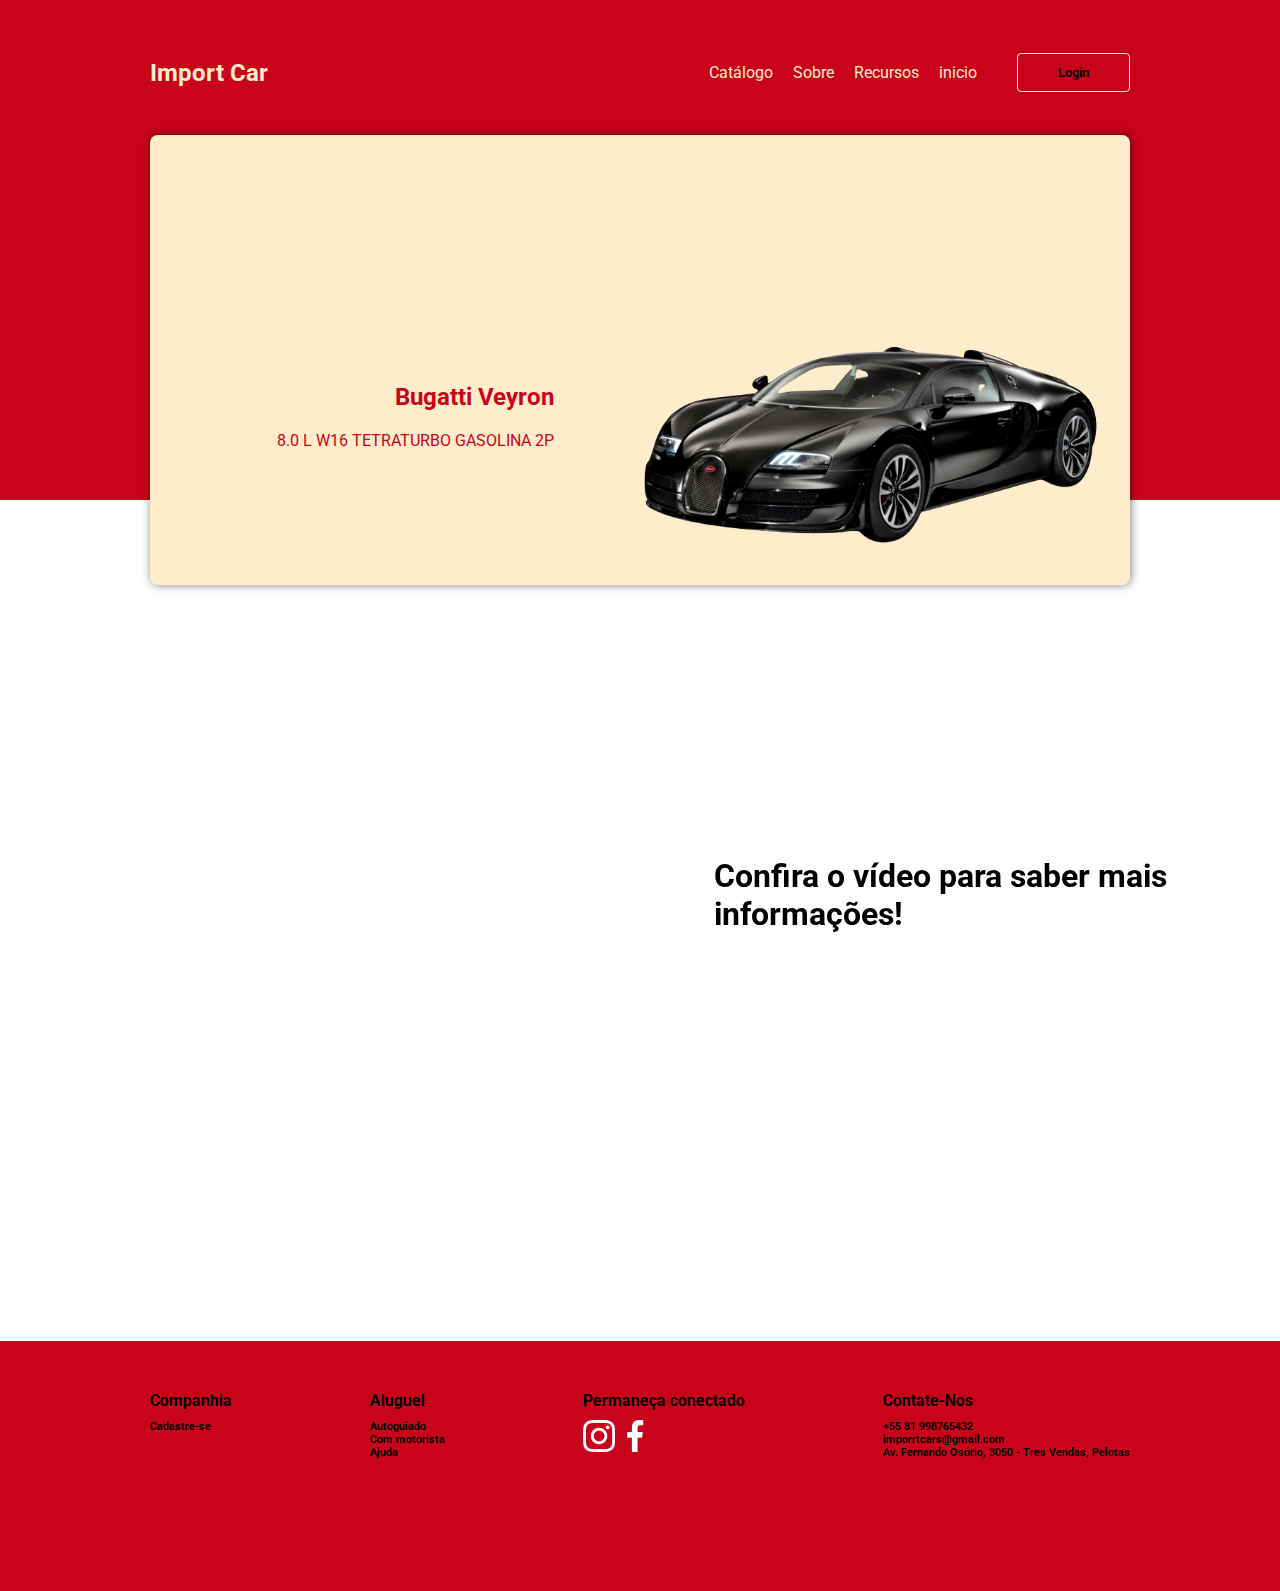
<file: carro3.html>
<!DOCTYPE html>
<html lang="pt-br">

<head>
    <meta charset="UTF-8" />
    <meta http-equiv="X-UA-Compatible" content="IE=edge" />
    <meta name="viewport" content="width=device-width, initial-scale=1.0" />
    <title>Import Car</title>
    <link rel="stylesheet" href="css/euquero.css" />
    <link rel="shortcut icon" href="image/importcar-logo.jpg" type="image/x-icon">
</head>

<body>
    <header>
        <div class="content">
            <nav>
                <p class="brand"><strong>Import Car </strong>
                </p>
                <ul>
                    <li><a href="catalogo.html">Catálogo</a></li>
                    <li><a href="#about">Sobre</a></li>
                    <li><a href="#features">Recursos</a></li>
                    <li><a href="index.html">inicio</a></li>
                    <button> <a href="login.html" style="text-decoration:none">Login</a></button>
                </ul>
            </nav>
            <div class="header-block">
                <div class="text">
                    <h2>Bugatti Veyron</h2>
                    <p>
                        
8.0 L W16 TETRATURBO GASOLINA 2P         </p>
                </div>
                <img src="image/bugatti.png" alt="Car" />
            </div>
        </div>
    </header>
    
    <br><br><br><br>
    
    
               <nav class="carvideotext">
               <iframe class="carvideo" width="560" height="315" src="https://www.youtube.com/embed/nw2lErp3CuQ" title="YouTube video player" frameborder="0" allow="accelerometer; autoplay; clipboard-write; encrypted-media; gyroscope; picture-in-picture" allowfullscreen></iframe>
               <div class="carvideotext2">
                              <h1>Confira o vídeo para saber mais informações! </h1>
                              <p><h4></h4></p>
                              </div>
                              </nav>



                              <footer>
                                <div class="main">
                                    <div class="content footer-links">
                                        <div class="footer-company">
                                            <h4>Companhia</h4>
                                            <a href="url"><h6>Cadastre-se</h6></a>
                                        </div>
                                        <div class="footer-rental">
                                            <h4>Aluguel</h4>
                                            <a href="url"><h6>Autoguiado</h6></a>
                                            <a href="url"><h6>Com motorista</h6></a>
                                            <a href="url"><h6>Ajuda</h6></a>
                                        </div>
                                        <div class="footer-social">
                                            <h4>Permaneça conectado</h4>
                                            <div class="social-icons">
                                                <a href="https://www.instagram.com/importocars/"><img src="image/instagram.png" alt="Instagram"/></a>
                                                <a href="https://www.facebook.com/profile.php?id=100081920373015&sk=about"><img src="image/facebook.png" alt="Facebook" /></a>
                                            </div>
                                        </div>
                                        <div class="footer-contact">
                                            <h4>Contate-Nos</h4>
                                            <h6>+55 81 998765432</h6>
                                            <h6>imporrtcars@gmail.com</h6>
                                            <a href="https://www.google.com.br/maps/place/importcar/@-31.7257433,-52.3647271,13.75z/data=!4m5!3m4!1s0x9511b5e5823813d7:0x5717d2191dfa5d9f!8m2!3d-31.7246866!4d-52.3421509"><h6>Av. Fernando Osório, 3050 - Tres Vendas, Pelotas</h6></a>
                                            <script src="./cars.js"></script>
                                        </div>
                                    </div>
                                </div>
                            </footer>
</body>

</html>
</file>
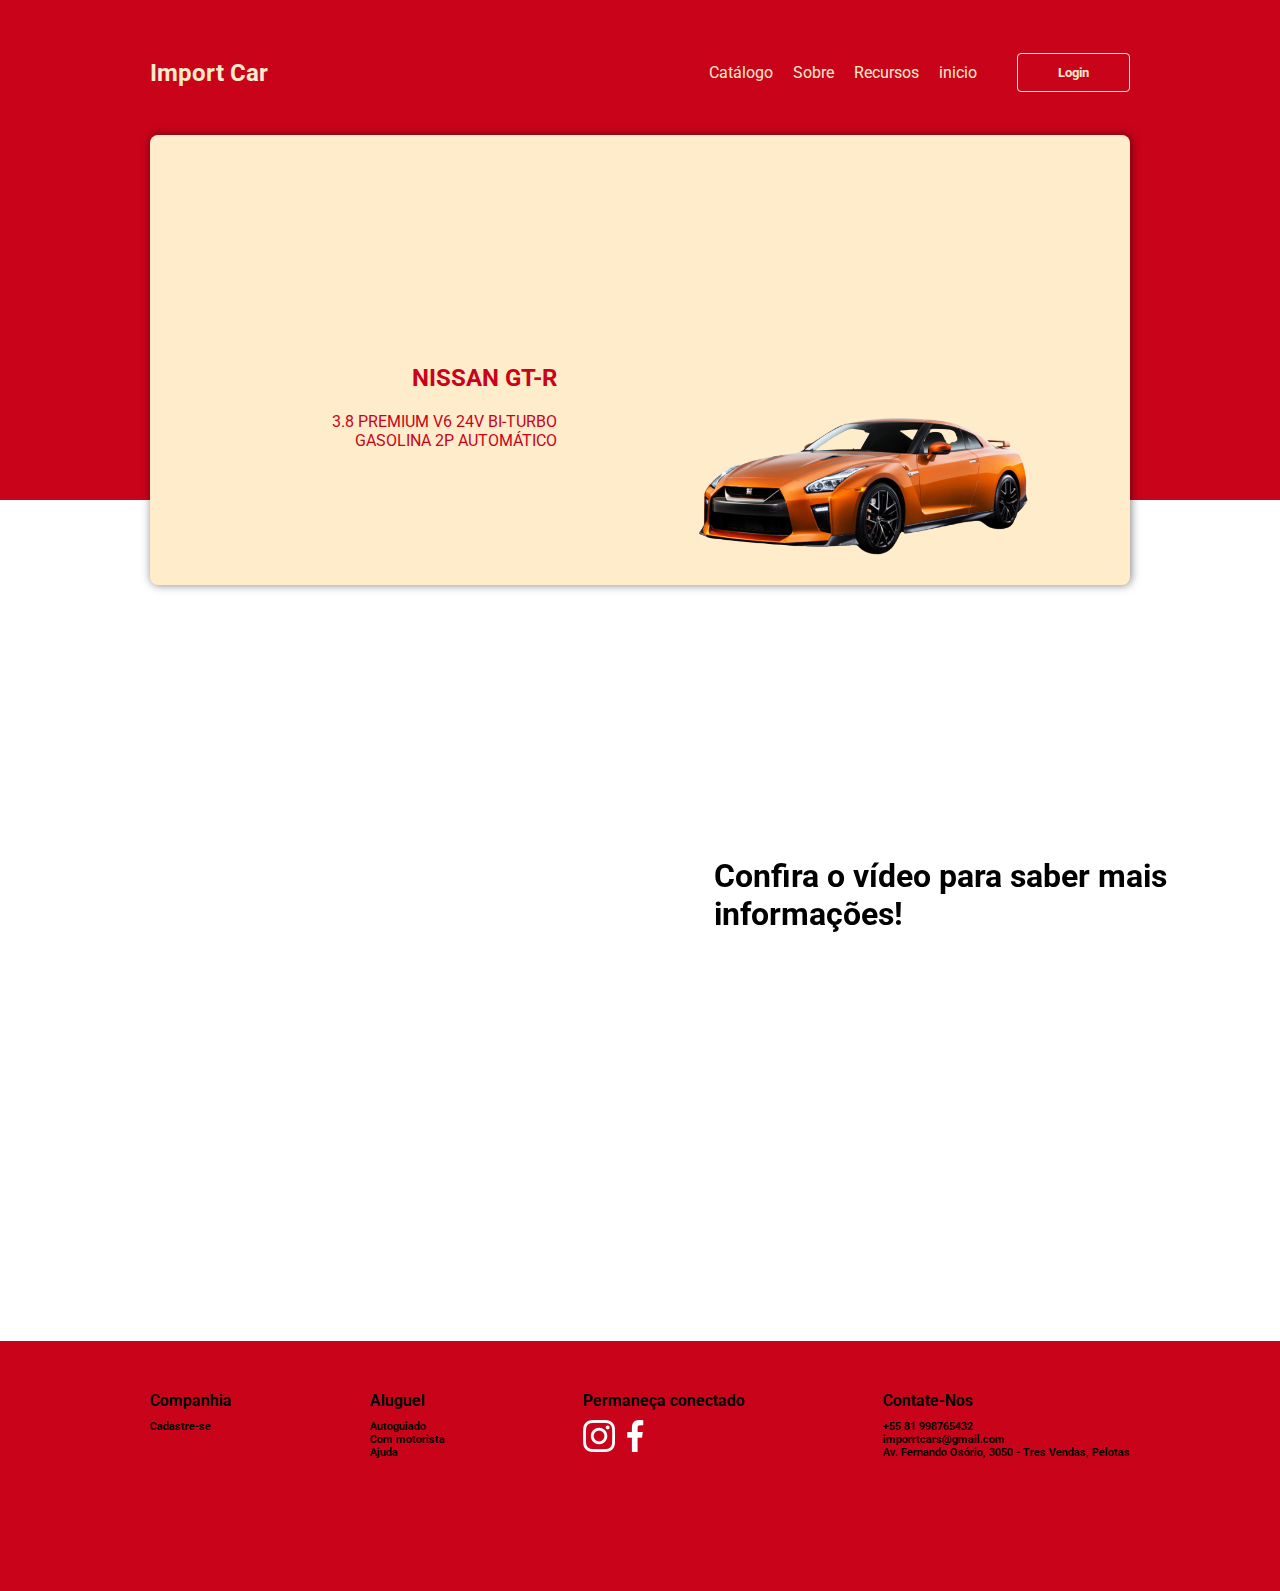
<file: carro4.html>
<!DOCTYPE html>
<html lang="pt-br">

<head>
    <meta charset="UTF-8" />
    <meta http-equiv="X-UA-Compatible" content="IE=edge" />
    <meta name="viewport" content="width=device-width, initial-scale=1.0" />
    <title>Import Car</title>
    <link rel="stylesheet" href="css/euquero.css" />
    <link rel="shortcut icon" href="image/importcar-logo.jpg" type="image/x-icon">
</head>

<body>
    <header>
        <div class="content">
            <nav>
                <p class="brand"><strong>Import Car </strong>
                </p>
                <ul>
                    <li><a href="catalogo.html">Catálogo</a></li>
                    <li><a href="#about">Sobre</a></li>
                    <li><a href="#features">Recursos</a></li>
                    <li><a href="index.html">inicio</a></li>
                    <button>Login</button>
                </ul>
            </nav>
            <div class="header-block">
                <div class="text">
                    <h2>NISSAN GT-R</h2>
                    <p>
                              
                              3.8 PREMIUM V6 24V BI-TURBO GASOLINA 2P AUTOMÁTICO                  </p>
                </div>
                <img src="image/gtr_r35.jpg" alt="Car" />
            </div>
        </div>
    </header>
    
    <br><br><br><br>
    
    
              
               <nav class="carvideotext">
       
        <iframe class="carvideo" width="560" height="315" src="https://www.youtube.com/embed/9QKqyrKeOPc" title="YouTube video player" frameborder="0" allow="accelerometer; autoplay; clipboard-write; encrypted-media; gyroscope; picture-in-picture" allowfullscreen></iframe>

        <div class="carvideotext2">
               <h1>Confira o vídeo para saber mais informações! </h1>
               <p><h4></h4></p>
               </div>
               </nav>



               <footer>
                <div class="main">
                    <div class="content footer-links">
                        <div class="footer-company">
                            <h4>Companhia</h4>
                            <a href="url"><h6>Cadastre-se</h6></a>
                        </div>
                        <div class="footer-rental">
                            <h4>Aluguel</h4>
                            <a href="url"><h6>Autoguiado</h6></a>
                            <a href="url"><h6>Com motorista</h6></a>
                            <a href="url"><h6>Ajuda</h6></a>
                        </div>
                        <div class="footer-social">
                            <h4>Permaneça conectado</h4>
                            <div class="social-icons">
                                <a href="https://www.instagram.com/importocars/"><img src="image/instagram.png" alt="Instagram"/></a>
                                <a href="https://www.facebook.com/profile.php?id=100081920373015&sk=about"><img src="image/facebook.png" alt="Facebook" /></a>
                            </div>
                        </div>
                        <div class="footer-contact">
                            <h4>Contate-Nos</h4>
                            <h6>+55 81 998765432</h6>
                            <h6>imporrtcars@gmail.com</h6>
                            <a href="https://www.google.com.br/maps/place/importcar/@-31.7257433,-52.3647271,13.75z/data=!4m5!3m4!1s0x9511b5e5823813d7:0x5717d2191dfa5d9f!8m2!3d-31.7246866!4d-52.3421509"><h6>Av. Fernando Osório, 3050 - Tres Vendas, Pelotas</h6></a>
                            <script src="./cars.js"></script>
                        </div>
                    </div>
                </div>
            </footer>
</body>

</html>
</file>
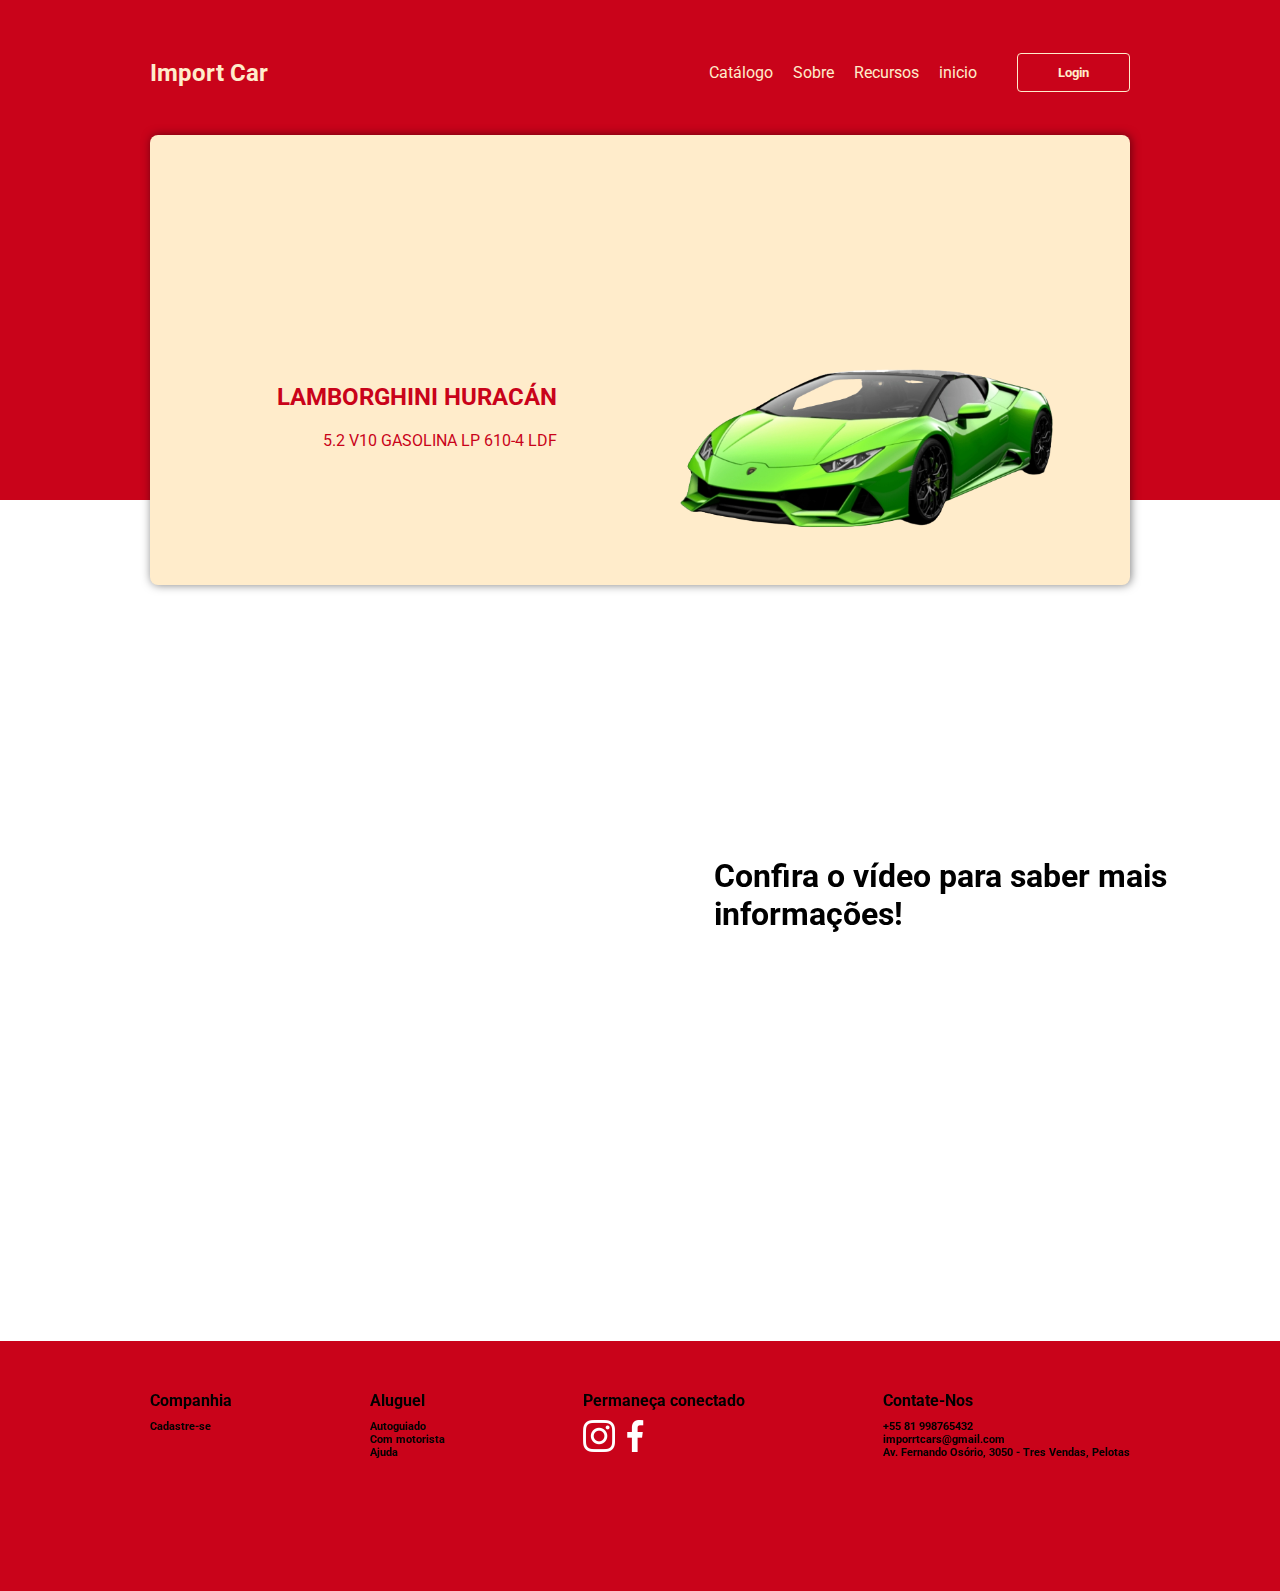
<file: carro5.html>
<!DOCTYPE html>
<html lang="pt-br">

<head>
    <meta charset="UTF-8" />
    <meta http-equiv="X-UA-Compatible" content="IE=edge" />
    <meta name="viewport" content="width=device-width, initial-scale=1.0" />
    <title>Import Car</title>
    <link rel="stylesheet" href="css/euquero.css" />
    <link rel="shortcut icon" href="image/importcar-logo.jpg" type="image/x-icon">
</head>

<body>
    <header>
        <div class="content">
            <nav>
                <p class="brand"><strong>Import Car </strong>
                </p>
                <ul>
                    <li><a href="catalogo.html">Catálogo</a></li>
                    <li><a href="#about">Sobre</a></li>
                    <li><a href="#features">Recursos</a></li>
                    <li><a href="index.html">inicio</a></li>
                    <button>Login</button>
                </ul>
            </nav>
            <div class="header-block">
                <div class="text">
                    <h2>LAMBORGHINI HURACÁN</h2>
                    <p>
                              
5.2 V10 GASOLINA LP 610-4 LDF                  </p>
                </div>
                <img src="image/huracan_evo.png" alt="Car" />
            </div>
        </div>
    </header>
    
    <br><br><br><br>
    
    
               <nav class="carvideotext">

        <iframe class="carvideo" width="560" height="315" src="https://www.youtube.com/embed/D9K7n7K3JTA" title="YouTube video player" frameborder="0" allow="accelerometer; autoplay; clipboard-write; encrypted-media; gyroscope; picture-in-picture" allowfullscreen></iframe>
        <div class="carvideotext2">
               <h1>Confira o vídeo para saber mais informações! </h1>
               <p><h4></h4></p>
               </div>
               </nav>
           



               <footer>
                <div class="main">
                    <div class="content footer-links">
                        <div class="footer-company">
                            <h4>Companhia</h4>
                            <a href="url"><h6>Cadastre-se</h6></a>
                        </div>
                        <div class="footer-rental">
                            <h4>Aluguel</h4>
                            <a href="url"><h6>Autoguiado</h6></a>
                            <a href="url"><h6>Com motorista</h6></a>
                            <a href="url"><h6>Ajuda</h6></a>
                        </div>
                        <div class="footer-social">
                            <h4>Permaneça conectado</h4>
                            <div class="social-icons">
                                <a href="https://www.instagram.com/importocars/"><img src="image/instagram.png" alt="Instagram"/></a>
                                <a href="https://www.facebook.com/profile.php?id=100081920373015&sk=about"><img src="image/facebook.png" alt="Facebook" /></a>
                            </div>
                        </div>
                        <div class="footer-contact">
                            <h4>Contate-Nos</h4>
                            <h6>+55 81 998765432</h6>
                            <h6>imporrtcars@gmail.com</h6>
                            <a href="https://www.google.com.br/maps/place/importcar/@-31.7257433,-52.3647271,13.75z/data=!4m5!3m4!1s0x9511b5e5823813d7:0x5717d2191dfa5d9f!8m2!3d-31.7246866!4d-52.3421509"><h6>Av. Fernando Osório, 3050 - Tres Vendas, Pelotas</h6></a>
                            <script src="./cars.js"></script>
                        </div>
                    </div>
                </div>
            </footer>
</body>

</html>
</file>
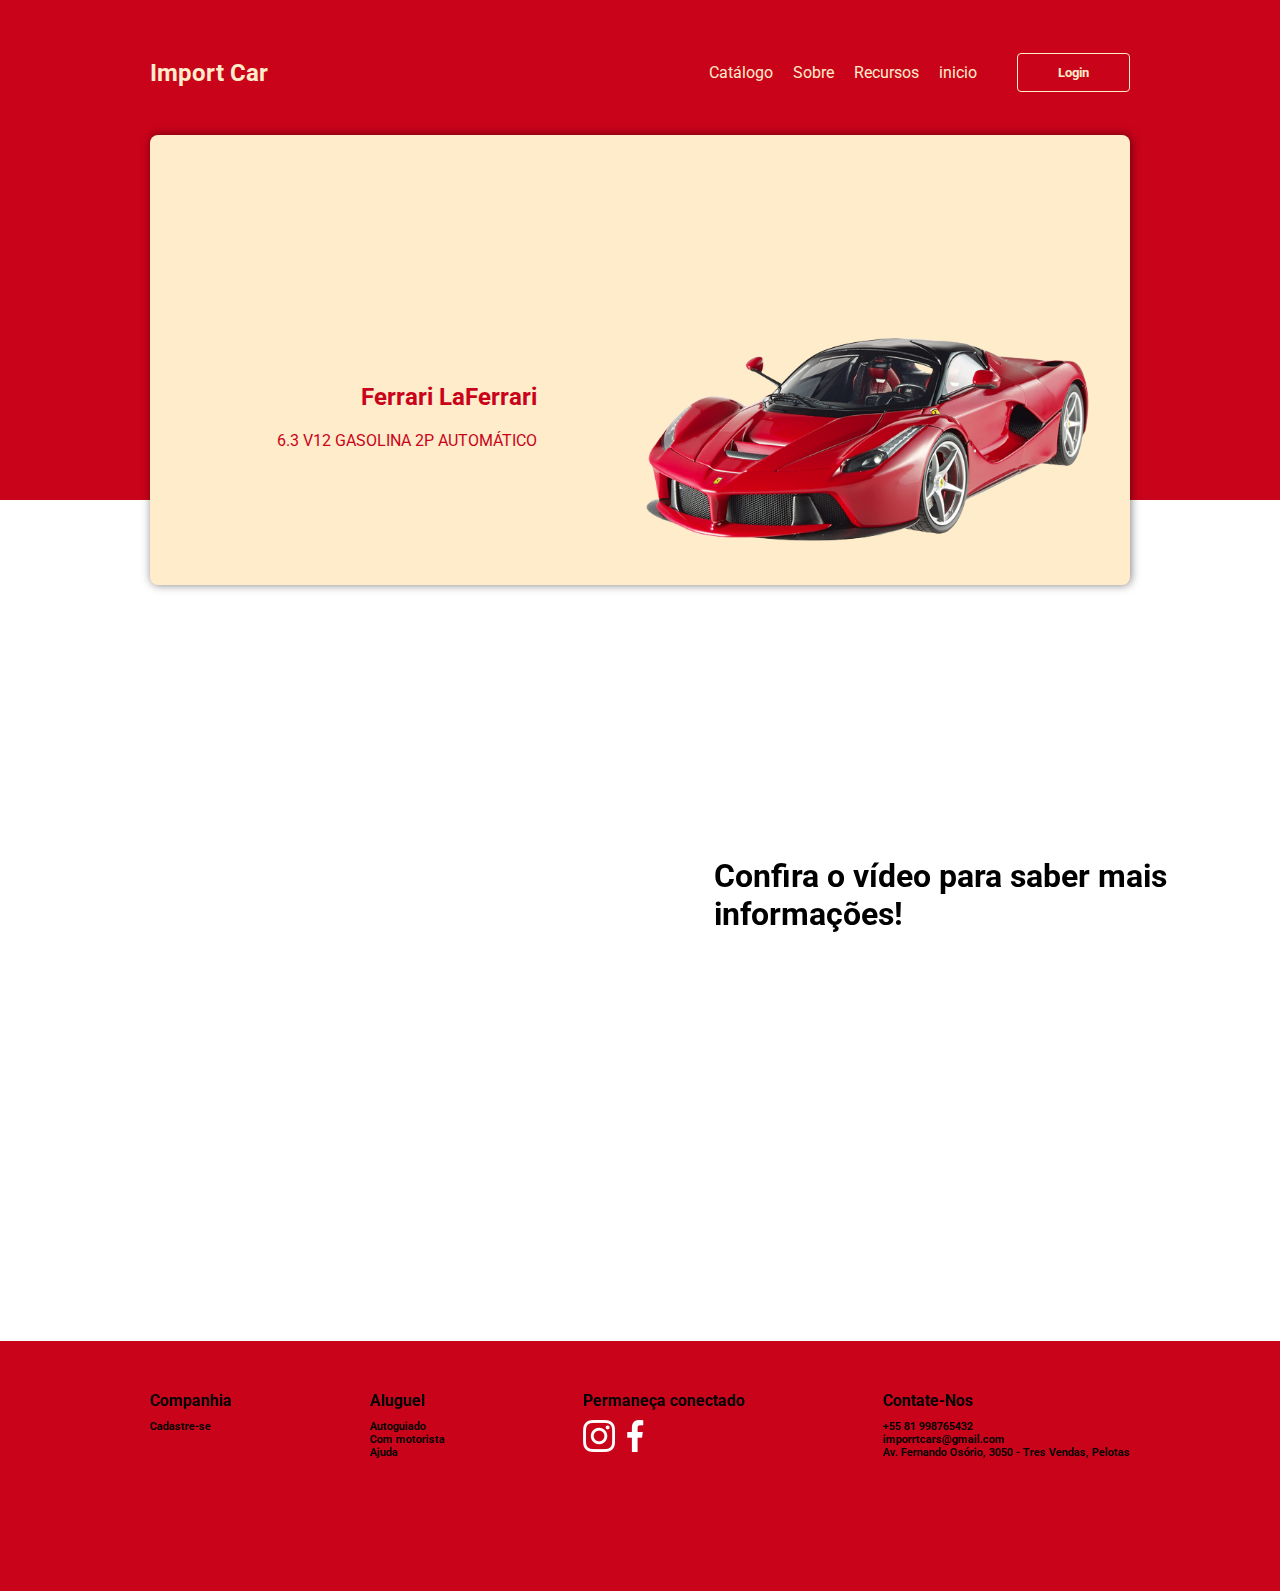
<file: carro6.html>
<!DOCTYPE html>
<html lang="pt-br">

<head>
    <meta charset="UTF-8" />
    <meta http-equiv="X-UA-Compatible" content="IE=edge" />
    <meta name="viewport" content="width=device-width, initial-scale=1.0" />
    <title>Import Car</title>
    <link rel="stylesheet" href="css/euquero.css" />
    <link rel="shortcut icon" href="image/importcar-logo.jpg" type="image/x-icon">
</head>

<body>
    <header>
        <div class="content">
            <nav>
                <p class="brand"><strong>Import Car </strong>
                </p>
                <ul>
                    <li><a href="catalogo.html">Catálogo</a></li>
                    <li><a href="#about">Sobre</a></li>
                    <li><a href="#features">Recursos</a></li>
                    <li><a href="index.html">inicio</a></li>
                    <button>Login</button>
                </ul>
            </nav>
            <div class="header-block">
                <div class="text">
                    <h2>Ferrari LaFerrari</h2>
                    <p>
                              
6.3 V12 GASOLINA 2P AUTOMÁTICO              </p>
                </div>
                <img src="image/laferrari.jpg" alt="Car" />
            </div>
        </div>
    </header>
    
    <br><br><br><br>
    
    
               <nav class="carvideotext">

        <iframe class="carvideo" width="560" height="315" src="https://www.youtube.com/embed/hqdfQfi8jfQ" title="YouTube video player" frameborder="0" allow="accelerometer; autoplay; clipboard-write; encrypted-media; gyroscope; picture-in-picture" allowfullscreen></iframe>
        <div class="carvideotext2">
               <h1>Confira o vídeo para saber mais informações! </h1>
               <p><h4></h4></p>
               </div>
               </nav>




               <footer>
                <div class="main">
                    <div class="content footer-links">
                        <div class="footer-company">
                            <h4>Companhia</h4>
                            <a href="url"><h6>Cadastre-se</h6></a>
                        </div>
                        <div class="footer-rental">
                            <h4>Aluguel</h4>
                            <a href="url"><h6>Autoguiado</h6></a>
                            <a href="url"><h6>Com motorista</h6></a>
                            <a href="url"><h6>Ajuda</h6></a>
                        </div>
                        <div class="footer-social">
                            <h4>Permaneça conectado</h4>
                            <div class="social-icons">
                                <a href="https://www.instagram.com/importocars/"><img src="image/instagram.png" alt="Instagram"/></a>
                                <a href="https://www.facebook.com/profile.php?id=100081920373015&sk=about"><img src="image/facebook.png" alt="Facebook" /></a>
                            </div>
                        </div>
                        <div class="footer-contact">
                            <h4>Contate-Nos</h4>
                            <h6>+55 81 998765432</h6>
                            <h6>imporrtcars@gmail.com</h6>
                            <a href="https://www.google.com.br/maps/place/importcar/@-31.7257433,-52.3647271,13.75z/data=!4m5!3m4!1s0x9511b5e5823813d7:0x5717d2191dfa5d9f!8m2!3d-31.7246866!4d-52.3421509"><h6>Av. Fernando Osório, 3050 - Tres Vendas, Pelotas</h6></a>
                            <script src="./cars.js"></script>
                        </div>
                    </div>
                </div>
            </footer>
</body>

</html>
</file>
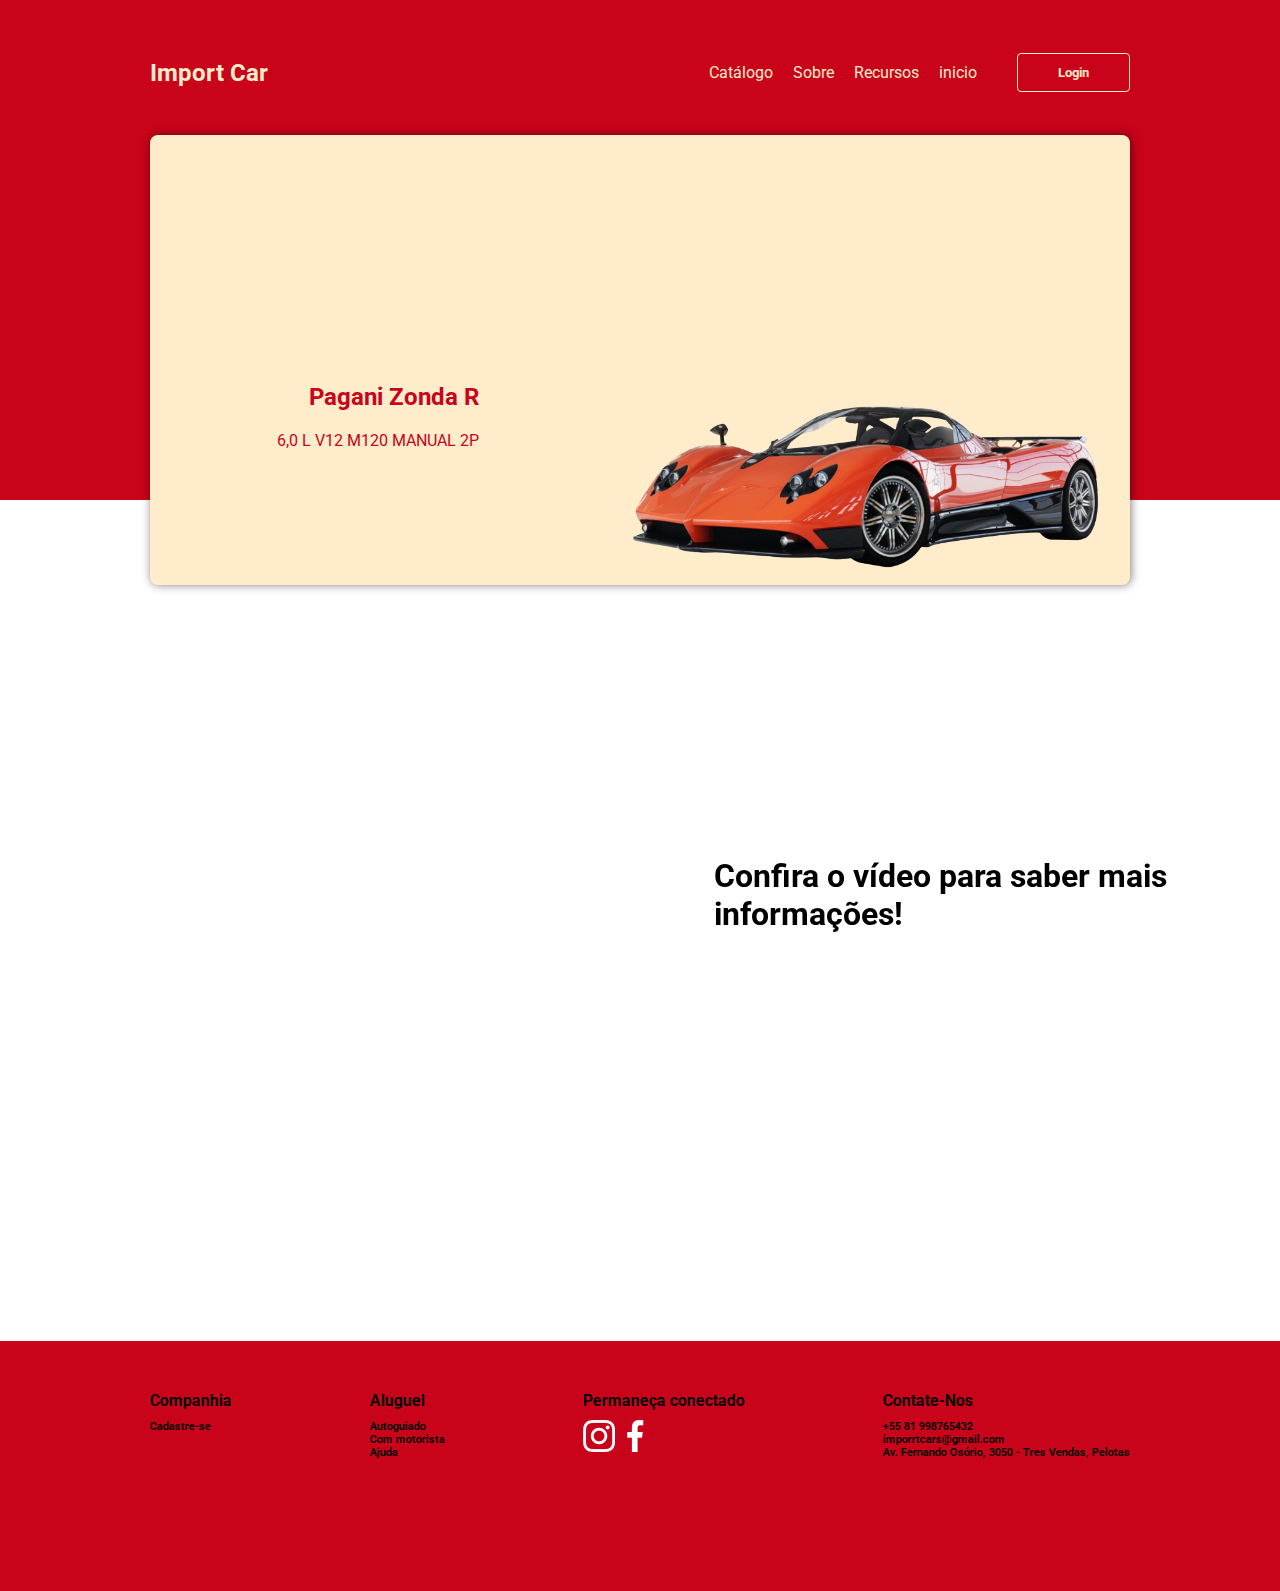
<file: carro7.html>
<!DOCTYPE html>
<html lang="pt-br">

<head>
    <meta charset="UTF-8" />
    <meta http-equiv="X-UA-Compatible" content="IE=edge" />
    <meta name="viewport" content="width=device-width, initial-scale=1.0" />
    <title>Import Car</title>
    <link rel="stylesheet" href="css/euquero.css" />
    <link rel="shortcut icon" href="image/importcar-logo.jpg" type="image/x-icon">
</head>

<body>
    <header>
        <div class="content">
            <nav>
                <p class="brand"><strong>Import Car </strong>
                </p>
                <ul>
                    <li><a href="catalogo.html">Catálogo</a></li>
                    <li><a href="#about">Sobre</a></li>
                    <li><a href="#features">Recursos</a></li>
                    <li><a href="index.html">inicio</a></li>
                    <button>Login</button>
                </ul>
            </nav>
            <div class="header-block">
                <div class="text">
                    <h2>Pagani Zonda R</h2>
                    <p>
                              
6,0 L V12 M120 MANUAL 2P           </p>
                </div>
                <img src="image/pagani_zonda.png" alt="Car" />
            </div>
        </div>
    </header>
    
    <br><br><br><br>
    
    
               <nav class="carvideotext">

        <iframe class="carvideo" width="560" height="315" src="https://www.youtube.com/embed/GEw3ECOKCts" title="YouTube video player" frameborder="0" allow="accelerometer; autoplay; clipboard-write; encrypted-media; gyroscope; picture-in-picture" allowfullscreen></iframe>
        <div class="carvideotext2">
               <h1>Confira o vídeo para saber mais informações! </h1>
               <p><h4></h4></p>
               </div>
               </nav>
           



               <footer>
                <div class="main">
                    <div class="content footer-links">
                        <div class="footer-company">
                            <h4>Companhia</h4>
                            <a href="url"><h6>Cadastre-se</h6></a>
                        </div>
                        <div class="footer-rental">
                            <h4>Aluguel</h4>
                            <a href="url"><h6>Autoguiado</h6></a>
                            <a href="url"><h6>Com motorista</h6></a>
                            <a href="url"><h6>Ajuda</h6></a>
                        </div>
                        <div class="footer-social">
                            <h4>Permaneça conectado</h4>
                            <div class="social-icons">
                                <a href="https://www.instagram.com/importocars/"><img src="image/instagram.png" alt="Instagram"/></a>
                                <a href="https://www.facebook.com/profile.php?id=100081920373015&sk=about"><img src="image/facebook.png" alt="Facebook" /></a>
                            </div>
                        </div>
                        <div class="footer-contact">
                            <h4>Contate-Nos</h4>
                            <h6>+55 81 998765432</h6>
                            <h6>imporrtcars@gmail.com</h6>
                            <a href="https://www.google.com.br/maps/place/importcar/@-31.7257433,-52.3647271,13.75z/data=!4m5!3m4!1s0x9511b5e5823813d7:0x5717d2191dfa5d9f!8m2!3d-31.7246866!4d-52.3421509"><h6>Av. Fernando Osório, 3050 - Tres Vendas, Pelotas</h6></a>
                            <script src="./cars.js"></script>
                        </div>
                    </div>
                </div>
            </footer>
</body>

</html>
</file>
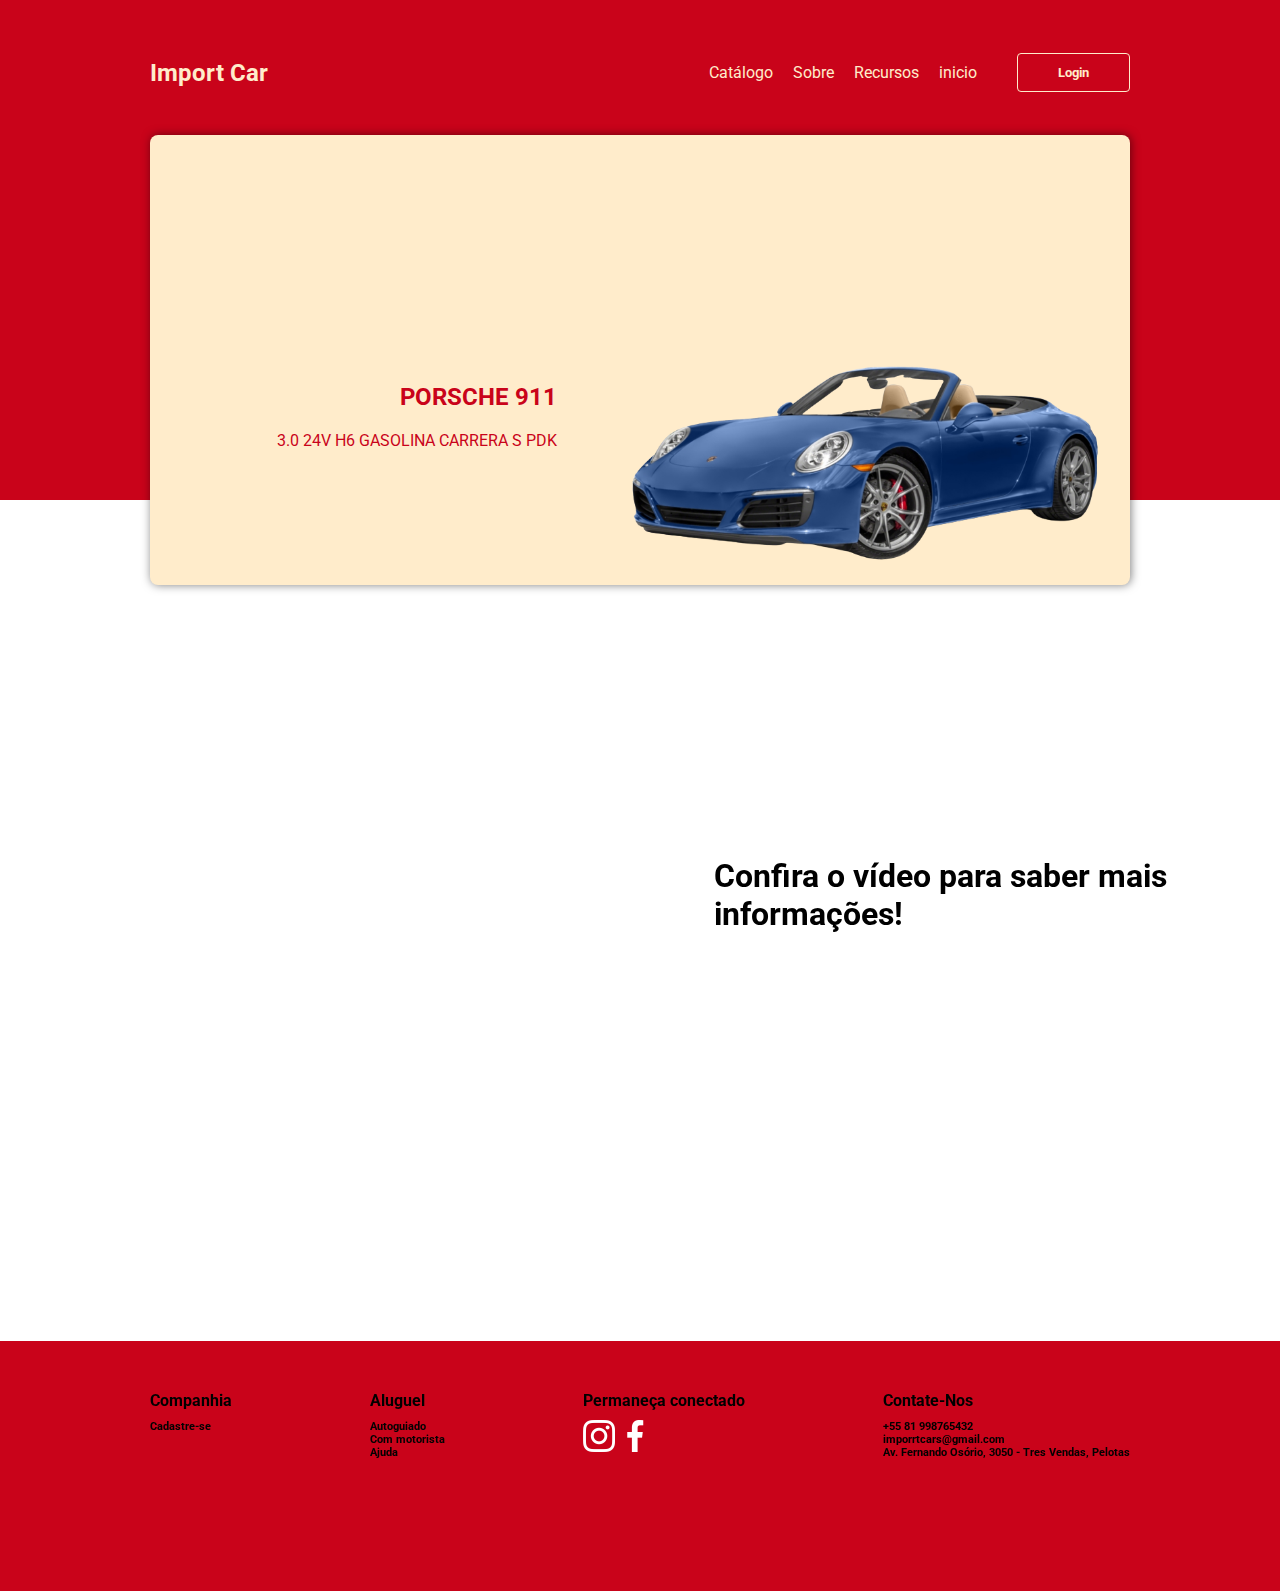
<file: carro8.html>
<!DOCTYPE html>
<html lang="pt-br">

<head>
    <meta charset="UTF-8" />
    <meta http-equiv="X-UA-Compatible" content="IE=edge" />
    <meta name="viewport" content="width=device-width, initial-scale=1.0" />
    <title>Import Car</title>
    <link rel="stylesheet" href="css/euquero.css" />
    <link rel="shortcut icon" href="image/importcar-logo.jpg" type="image/x-icon">
</head>

<body>
    <header>
        <div class="content">
            <nav>
                <p class="brand"><strong>Import Car </strong>
                </p>
                <ul>
                    <li><a href="catalogo.html">Catálogo</a></li>
                    <li><a href="#about">Sobre</a></li>
                    <li><a href="#features">Recursos</a></li>
                    <li><a href="index.html">inicio</a></li>
                    <button>Login</button>
                </ul>
            </nav>
            <div class="header-block">
                <div class="text">
                    <h2>PORSCHE 911</h2>
                    <p>
                              
3.0 24V H6 GASOLINA CARRERA S PDK            </p>
                </div>
                <img src="image/porsche_911.png" alt="Car" />
            </div>
        </div>
    </header>
    
    <br><br><br><br>
    
    
               <nav class="carvideotext">

        <iframe class="carvideo" width="560" height="315" src="https://www.youtube.com/embed/JNNpFPDFFNg" title="YouTube video player" frameborder="0" allow="accelerometer; autoplay; clipboard-write; encrypted-media; gyroscope; picture-in-picture" allowfullscreen></iframe>
        <div class="carvideotext2">
               <h1>Confira o vídeo para saber mais informações! </h1>
               <p><h4></h4></p>
               </div>
               </nav>



               <footer>
                <div class="main">
                    <div class="content footer-links">
                        <div class="footer-company">
                            <h4>Companhia</h4>
                            <a href="url"><h6>Cadastre-se</h6></a>
                        </div>
                        <div class="footer-rental">
                            <h4>Aluguel</h4>
                            <a href="url"><h6>Autoguiado</h6></a>
                            <a href="url"><h6>Com motorista</h6></a>
                            <a href="url"><h6>Ajuda</h6></a>
                        </div>
                        <div class="footer-social">
                            <h4>Permaneça conectado</h4>
                            <div class="social-icons">
                                <a href="https://www.instagram.com/importocars/"><img src="image/instagram.png" alt="Instagram"/></a>
                                <a href="https://www.facebook.com/profile.php?id=100081920373015&sk=about"><img src="image/facebook.png" alt="Facebook" /></a>
                            </div>
                        </div>
                        <div class="footer-contact">
                            <h4>Contate-Nos</h4>
                            <h6>+55 81 998765432</h6>
                            <h6>imporrtcars@gmail.com</h6>
                            <a href="https://www.google.com.br/maps/place/importcar/@-31.7257433,-52.3647271,13.75z/data=!4m5!3m4!1s0x9511b5e5823813d7:0x5717d2191dfa5d9f!8m2!3d-31.7246866!4d-52.3421509"><h6>Av. Fernando Osório, 3050 - Tres Vendas, Pelotas</h6></a>
                            <script src="./cars.js"></script>
                        </div>
                    </div>
                </div>
            </footer>
</body>

</html>
</file>
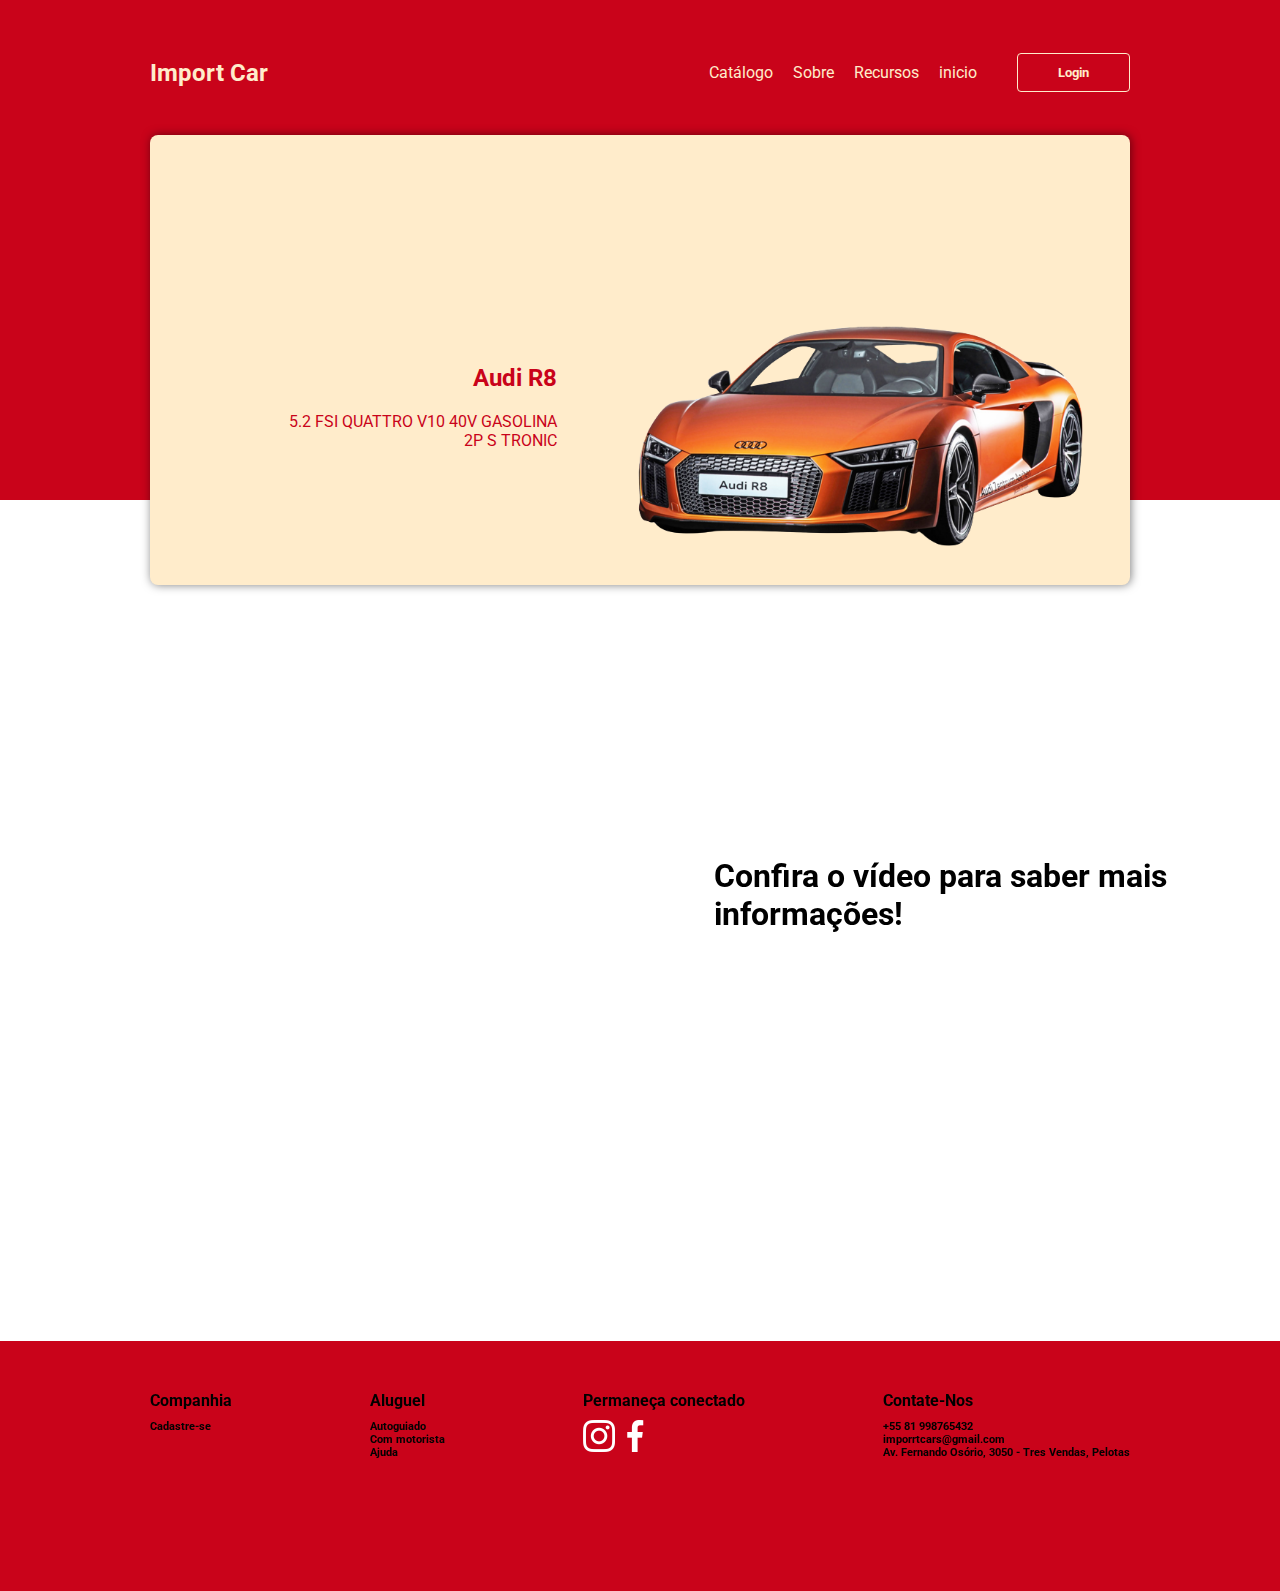
<file: carro9.html>
<!DOCTYPE html>
<html lang="pt-br">

<head>
    <meta charset="UTF-8" />
    <meta http-equiv="X-UA-Compatible" content="IE=edge" />
    <meta name="viewport" content="width=device-width, initial-scale=1.0" />
    <title>Import Car</title>
    <link rel="stylesheet" href="css/euquero.css" />
    <link rel="shortcut icon" href="image/importcar-logo.jpg" type="image/x-icon">
</head>

<body>
    <header>
        <div class="content">
            <nav>
                <p class="brand"><strong>Import Car </strong>
                </p>
                <ul>
                    <li><a href="catalogo.html">Catálogo</a></li>
                    <li><a href="#about">Sobre</a></li>
                    <li><a href="#features">Recursos</a></li>
                    <li><a href="index.html">inicio</a></li>
                    <button>Login</button>
                </ul>
            </nav>
            <div class="header-block">
                <div class="text">
                    <h2>Audi R8</h2>
                    <p>
                              
5.2 FSI QUATTRO V10 40V GASOLINA 2P S TRONIC             </p>
                </div>
                <img src="image/r8.jpg" alt="Car" />
            </div>
        </div>
    </header>
    
    <br><br><br><br>
    
    
               <nav class="carvideotext">

        <iframe class="carvideo" width="560" height="315" src="https://www.youtube.com/embed/h3MKYKufl4c" title="YouTube video player" frameborder="0" allow="accelerometer; autoplay; clipboard-write; encrypted-media; gyroscope; picture-in-picture" allowfullscreen></iframe>
        <div class="carvideotext2">
               <h1>Confira o vídeo para saber mais informações! </h1>
               <p><h4></h4></p>
               </div>
               </nav>



               <footer>
                <div class="main">
                    <div class="content footer-links">
                        <div class="footer-company">
                            <h4>Companhia</h4>
                            <a href="url"><h6>Cadastre-se</h6></a>
                        </div>
                        <div class="footer-rental">
                            <h4>Aluguel</h4>
                            <a href="url"><h6>Autoguiado</h6></a>
                            <a href="url"><h6>Com motorista</h6></a>
                            <a href="url"><h6>Ajuda</h6></a>
                        </div>
                        <div class="footer-social">
                            <h4>Permaneça conectado</h4>
                            <div class="social-icons">
                                <a href="https://www.instagram.com/importocars/"><img src="image/instagram.png" alt="Instagram"/></a>
                                <a href="https://www.facebook.com/profile.php?id=100081920373015&sk=about"><img src="image/facebook.png" alt="Facebook" /></a>
                            </div>
                        </div>
                        <div class="footer-contact">
                            <h4>Contate-Nos</h4>
                            <h6>+55 81 998765432</h6>
                            <h6>imporrtcars@gmail.com</h6>
                            <a href="https://www.google.com.br/maps/place/importcar/@-31.7257433,-52.3647271,13.75z/data=!4m5!3m4!1s0x9511b5e5823813d7:0x5717d2191dfa5d9f!8m2!3d-31.7246866!4d-52.3421509"><h6>Av. Fernando Osório, 3050 - Tres Vendas, Pelotas</h6></a>
                            <script src="./cars.js"></script>
                        </div>
                    </div>
                </div>
            </footer>
</body>

</html>
</file>
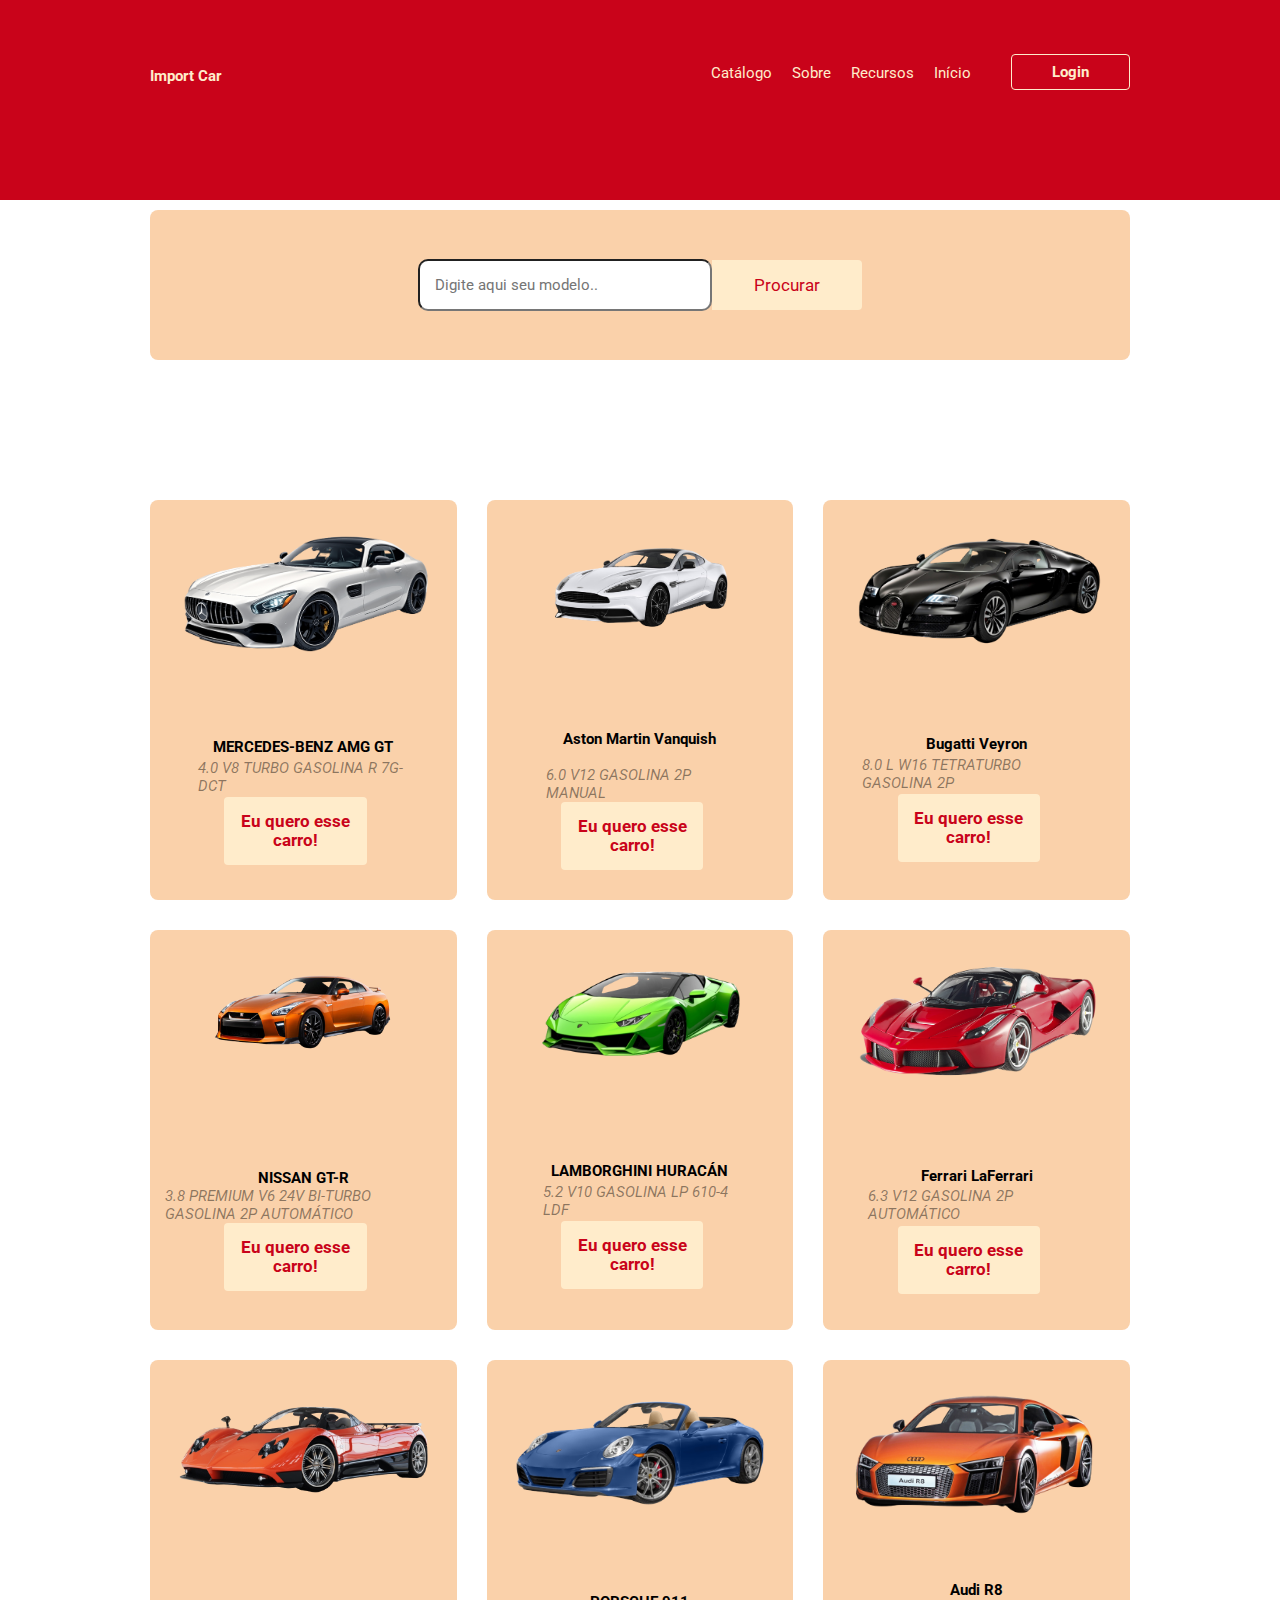
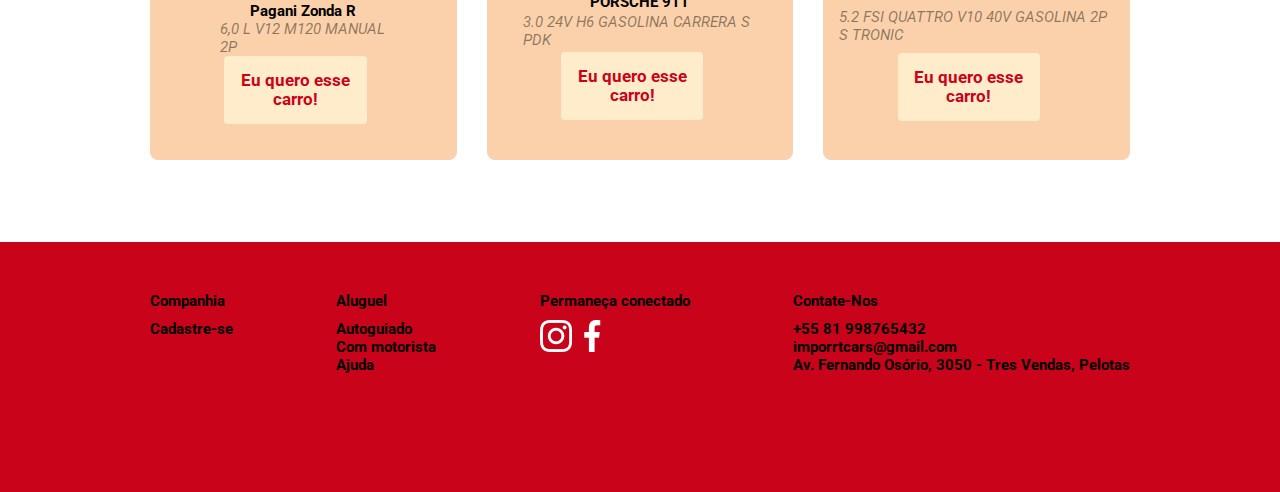
<file: catalogo.html>
<!DOCTYPE html>
<html lang="en">
<head>
    <meta charset="UTF-8">
    <meta http-equiv="X-UA-Compatible" content="IE=edge">
    <meta name="viewport" content="width=device-width, initial-scale=1.0">
    <link rel="stylesheet" href="css/catalogo.css">
    <title>Document</title>
    <script type="text/javascript" src="cars.js"></script>   
</head>
<body>
    <header class="headerC">
        <div class="content">
            <nav>
                <p class="brand"><strong>Import Car </strong>
                </p>
                <ul>
                    <li><a href="catalogo.html" class="active">Catálogo</a></li>
                    <li><a href="#about">Sobre</a></li>
                    <li><a href="#features">Recursos</a></li>
                    <li><a href="index.html">Início</a></li>
                    <a href="login.html"><button>Login</button></a>
                </ul>
            </nav>
        </div>
    </header>
        <section class="catalog" id="catalog">
    <div class="content">
        <div class="filter-card">
            <input id="searchbar" onkeyup="search_animal()" type="text"
    name="search" placeholder="Digite aqui seu modelo..">
            <button class="search-button">Procurar</button>
        </div>
    <br>
    <br>
    <br>
    <br>
    <br>
        <div class="card-wrapper">
            <div class="card-item">
                <img src="image/amg.png" alt="Car" />
                <div class="card-content">
                    <br>
                    <h3>MERCEDES-BENZ AMG GT</h3>
                    <p>
                        4.0 V8 TURBO GASOLINA R 7G-DCT
                    </p>
                    <a href="carro1.html" ><button type="button">Eu quero esse carro!</button></a>
                </div>
            </div>
            <div class="card-item">
                <img src="image/astonmartir_vanquish.jpg" alt="Car" />
                <div class="card-content">
                    <br>
                    <h3>Aston Martin Vanquish</h3>
                    <br>
                    <p>
                        6.0 V12 GASOLINA 2P MANUAL
                    </p>
                    <a href="carro2.html" ><button type="button">Eu quero esse carro!</button></a>
                </div>
            </div>
            <div class="card-item">
                <img src="image/bugatti.png" alt="Car" />
                <div class="card-content">
                    <br>
                    <h3>Bugatti Veyron</h3>
                    <p>
                        8.0 L W16 TETRATURBO GASOLINA 2P
                    </p>
                    <a href="carro3.html" ><button type="button">Eu quero esse carro!</button></a>
                </div>
            </div>
            <div class="card-item">
                <img src="image/gtr_r35.jpg" alt="Car" />
                <div class="card-content">
                    <br>
                    <br>
                    <h3>NISSAN GT-R</h3>
                    <p>
                        3.8 PREMIUM V6 24V BI-TURBO GASOLINA 2P AUTOMÁTICO
                    </p>
                    <a href="carro4.html" ><button type="button">Eu quero esse carro!</button></a>
                </div>
            </div>
            <div class="card-item">
                <img src="image/huracan_evo.png" alt="Car" />
                <div class="card-content">
                    <br>
                    <h3>LAMBORGHINI HURACÁN</h3>
                    <p>
                        5.2 V10 GASOLINA LP 610-4 LDF
                    </p>
                    <a href="carro5.html" ><button type="button">Eu quero esse carro!</button></a>
                </div>
            </div>
            <div class="card-item">
                <img src="image/laferrari.jpg" alt="Car" />
                <div class="card-content">
                    <br>
                    <h3>Ferrari LaFerrari</h3>
                    <p>
                        6.3 V12 GASOLINA 2P AUTOMÁTICO
                    </p>
                    <a href="carro6.html" ><button type="button">Eu quero esse carro!</button></a>
                </div>
            </div>
            <div class="card-item">
                <img src="image/pagani_zonda.png" alt="Car" />
                <div class="card-content">
                    <br>
                    <br>
                    <h3>Pagani Zonda R</h3>
                    <p>
                        6,0 L V12 M120 MANUAL 2P
                    </p>
                    <a href="carro7.html" ><button type="button">Eu quero esse carro!</button></a>
                </div>
            </div>
            <div class="card-item">
                <img src="image/porsche_911.png" alt="Car" />
                <div class="card-content">
                    <br>
                    <h3>PORSCHE 911</h3>
                    <p>
                        3.0 24V H6 GASOLINA CARRERA S PDK
                    </p>
                    <a href="carro8.html" ><button type="button">Eu quero esse carro!</button></a>
                </div>
            </div>
            <div class="card-item">
                <img src="image/r8.jpg" alt="Car" />
                <div class="card-content">
                    <h3>Audi R8</h3>
                    <p>
                        5.2 FSI QUATTRO V10 40V GASOLINA 2P S TRONIC
                    </p>
                    <a href="carro9.html" ><button type="button">Eu quero esse carro!</button></a>
                </div>
            </div>
        </div>
    </div>
</section>
<br>
<br>
<br>
<br>
<footer>
    
    <div class="main">
        <div class="content footer-links">
            <div class="footer-company">
                <h4>Companhia</h4>
                <a href="url"><h6>Cadastre-se</h6></a>
            </div>
            <div class="footer-rental">
                <h4>Aluguel</h4>
                <a href="url"><h6>Autoguiado</h6></a>
                <a href="url"><h6>Com motorista</h6></a>
                <a href="url"><h6>Ajuda</h6></a>
            </div>
            <div class="footer-social">
                <h4>Permaneça conectado</h4>
                <div class="social-icons">
                    <a href="https://www.instagram.com/importocars/"><img src="image/instagram.png" alt="Instagram"/></a>
                    <a href="https://www.facebook.com/profile.php?id=100081920373015&sk=about"><img src="image/facebook.png" alt="Facebook" /></a>
                </div>
            </div>
            <div class="footer-contact">
                <h4>Contate-Nos</h4>
                <h6>+55 81 998765432</h6>
                <h6>imporrtcars@gmail.com</h6>
                <a href="https://www.google.com.br/maps/place/importcar/@-31.7257433,-52.3647271,13.75z/data=!4m5!3m4!1s0x9511b5e5823813d7:0x5717d2191dfa5d9f!8m2!3d-31.7246866!4d-52.3421509"><h6>Av. Fernando Osório, 3050 - Tres Vendas, Pelotas</h6></a>
                <script src="./cars.js"></script>
            </div>
        </div>
    </div>
</footer>
</body>
</html>
</file>
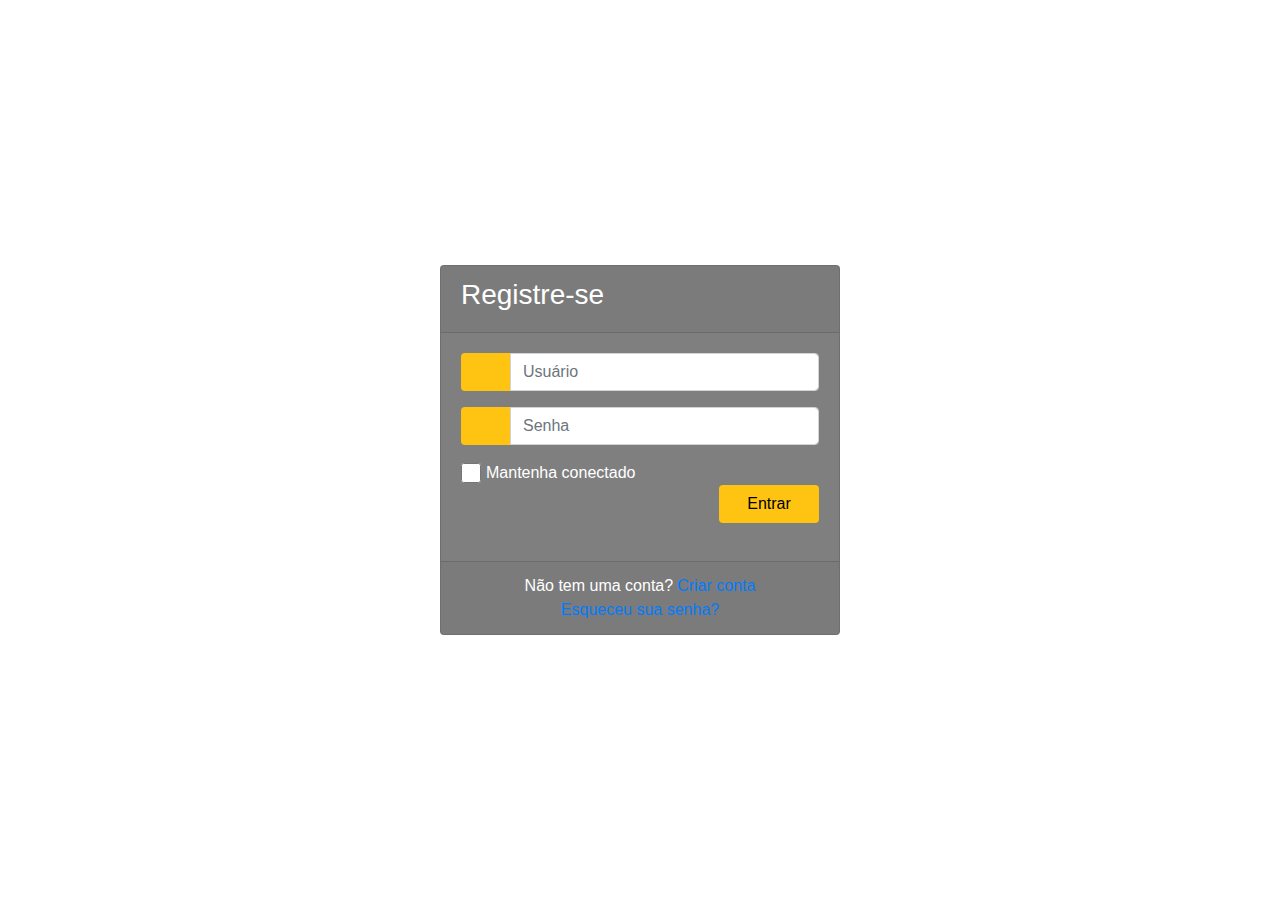
<file: login.html>
<!DOCTYPE html>
<html>

<head>
    <title>Página de login</title>

    <!--Bootsrap 4 CDN-->
    <link rel="stylesheet" href="https://stackpath.bootstrapcdn.com/bootstrap/4.1.3/css/bootstrap.min.css"
        integrity="sha384-MCw98/SFnGE8fJT3GXwEOngsV7Zt27NXFoaoApmYm81iuXoPkFOJwJ8ERdknLPMO" crossorigin="anonymous">

    <!--Fontawesome CDN-->
    <link rel="stylesheet" href="https://use.fontawesome.com/releases/v5.3.1/css/all.css"
        integrity="sha384-mzrmE5qonljUremFsqc01SB46JvROS7bZs3IO2EmfFsd15uHvIt+Y8vEf7N7fWAU" crossorigin="anonymous">

    <!--Custom styles-->
    <link rel="stylesheet" type="text/css" href="css/login.css">

    <link href="//maxcdn.bootstrapcdn.com/bootstrap/4.1.1/css/bootstrap.min.css" rel="stylesheet" id="bootstrap-css">
    <script src="//maxcdn.bootstrapcdn.com/bootstrap/4.1.1/js/bootstrap.min.js"></script>
    <script src="//cdnjs.cloudflare.com/ajax/libs/jquery/3.2.1/jquery.min.js"></script>
</head>

<body>
    <div class="container">
        <div class="d-flex justify-content-center h-100">
            <div class="card">
                <div class="card-header">
                    <h3>Registre-se</h3>
                    <div class="d-flex justify-content-end social_icon">
                        <span><i class="fab fa-facebook-square"></i></span>
                        <span><i class="fab fa-google-plus-square"></i></span>
                        <span><i class="fab fa-twitter-square"></i></span>
                    </div>
                </div>
                <div class="card-body">
                    <form>
                        <div class="input-group form-group">
                            <div class="input-group-prepend">
                                <span class="input-group-text"><i class="fas fa-user"></i></span>
                            </div>
                            <input type="text" class="form-control" placeholder="Usuário">

                        </div>
                        <div class="input-group form-group">
                            <div class="input-group-prepend">
                                <span class="input-group-text"><i class="fas fa-key"></i></span>
                            </div>
                            <input type="password" class="form-control" placeholder="Senha">
                        </div>
                        <div class="row align-items-center remember">
                            <input type="checkbox">Mantenha conectado
                        </div>
                        <div class="form-group">
                           <a href="index.html"> <input type="submit"  value="Entrar" class="btn float-right login_btn"></a>
                        </div>
                    </form>
                </div>
                <div class="card-footer">
                    <div class="d-flex justify-content-center links">
                        Não tem uma conta?<a href="#">Criar conta </a>
                    </div>
                    <div class="d-flex justify-content-center">
                        <a href="#">Esqueceu sua senha?</a>
                    </div>
                </div>
            </div>
        </div>
    </div>
</body>

</html>
</file>
<file: css/login.css>
@import url('https://fonts.googleapis.com/css?family=Numans');

html,body{
background-image: url('https://static1.hotcarsimages.com/wordpress/wp-content/uploads/2019/09/Camaro-Bumblebee.jpg');
background-size: cover;
background-repeat: no-repeat;
height: 100%;
font-family: 'Numans', sans-serif;
}

.container{
height: 100%;
align-content: center;
}

.card{
height: 370px;
margin-top: auto;
margin-bottom: auto;
width: 400px;
background-color: rgba(0,0,0,0.5) !important;
}

.social_icon span{
font-size: 60px;
margin-left: 10px;
color: #FFC312;
}

.social_icon span:hover{
color: white;
cursor: pointer;
}

.card-header h3{
color: white;
}

.social_icon{
position: absolute;
right: 20px;
top: -45px;
}

.input-group-prepend span{
width: 50px;
background-color: #FFC312;
color: black;
border:0 !important;
}

input:focus{
outline: 0 0 0 0  !important;
box-shadow: 0 0 0 0 !important;

}

.remember{
color: white;
}

.remember input
{
width: 20px;
height: 20px;
margin-left: 15px;
margin-right: 5px;
}

.login_btn{
color: black;
background-color: #FFC312;
width: 100px;
}

.login_btn:hover{
color: black;
background-color: white;
}

.links{
color: white;
}

.links a{
margin-left: 4px;
}
</file>
<file: css/euquero.css>
/* font importing */

@import url("https://fonts.googleapis.com/css2?family=Roboto:wght@400;700&display=swap");

/* reseting css rules */

* {
    margin: 0px;
    padding: 0px;
    box-sizing: border-box;
    outline: none;
    font-family: "Roboto", sans-serif;
}

.carvideo {
width: 40%; 
height:400px;
border-radius: 40px;
margin-top: 20%;
margin-bottom:20%;
margin-left:21%;
}

.carvideotext {
margin-top: 20%;
margin-bottom: 30%;
}

.carvideotext2 {
margin-right: 0%;


}

:root {
    --orange: #04bf37;
    --blue: #05388a;
    --gray: #e0e0e0;
}

html,
body {
    width: 100%;
    overflow-x: hidden;
}

header {
    width: 100%;
    height: 500px;
    background: #c9031a;
}

.content {
    max-width: 1000px;
    min-width: 300px;
    margin: 0 auto;
    display: flex;
    flex-direction: column;
    padding: 10px;
}

nav {
    width: 100%;
    height: 125px;
    display: flex;
    flex-direction: row;
    align-items: center;
    justify-content: space-between;
}

.brand {
    font-size: 24px;
    color: #ffeccb;
    cursor: pointer;
}

nav ul {
    display: flex;
    flex-direction: row;
}

nav ul li {
    list-style: none;
    padding: 10px;
    cursor: pointer;
}

nav ul li a {
    color: #ffeccb;
    text-decoration: none;
}

nav ul li a:hover {
    color: #fad1aa;
}

nav ul button {
    border: 1px solid #ffeccb;
    background: transparent;
    padding: 8px 40px;
    cursor: pointer;
    margin-left: 30px;
    color: #ffeccb;
    font-weight: bold;
    border-radius: 4px;
}

nav ul button:hover {
    transition: background, color 0.6s;
    background: #ffeccb;
    color: #c9031a;
}

.content .header-block {
    max-width: 1000px;
    min-width: 300px;
    height: 450px;
    background: #ffeccb;
    border-radius: 8px;
    box-shadow: 1px 0px 10px 0px rgba(0, 0, 0, 0.5);
    -webkit-box-shadow: 1px 0px 10px 0px rgba(0, 0, 0, 0.5);
    -moz-box-shadow: 1px 0px 10px 0px rgba(0, 0, 0, 0.5);
    position: relative;
    z-index: 10;
    padding: 10px;
}

.header-block img {
    width: 50%;
    position: absolute;
    right: 2%;
    bottom: 2%;
}

.header-block .text {
    position: absolute;
    bottom: 30%;
    left: 15%;
}

.header-block .text h2 {
    color: #c9031a;
    margin-bottom: 20px;
    text-align: right;
    transform: translateX(-20px);
    transition: transform 0.5s;
}

.header-block .text p {
    max-width: 280px;
    color: #c9031a;
    text-align: right;
    transform: translateX(-20px);
    transition: transform 0.4s;
}


/* Product Catalog */

section .catalog {
    width: 100vw;
    padding: 100px;
}

section .filter-card {
    width: 980px;
    height: 150px;
    background: #fad1aa;
    border-radius: 8px;
    margin: 0 auto;
    display: flex;
    flex-direction: row;
    align-items: center;
    justify-content: center;
}

.search-input {
    width: 700px;
    height: 50px;
    border: none;
    border-radius: 4px 0px 0px 4px;
    text-indent: 10px;
}

.search-button {
    width: 150px;
    height: 50px;
    border-radius: 0px 4px 4px 0px;
    border: none;
    background: #ffeccb;
    color: white;
    cursor: pointer;
    font-size: 1.1em;
    transition: 0.2s ease;
}

.search-button:hover {
    background: #dedede;
    color: #ffeccb;
}

.title-wrapper-catalog {
    margin-top: 200px;
    padding-bottom: 20px;
}

section .card-wrapper {
    max-width: 1000px;
    height: 100%;
    display: grid;
    grid-template-columns: repeat(auto-fill, minmax(270px, 1fr));
    grid-gap: 30px;
    padding-top: 50px;
}

section .card-item {
    height: 400px;
    background: #fad1aa;
    border-radius: 8px;
    display: flex;
    flex-direction: column;
    align-items: center;
    justify-content: space-around;
}

.card-content {
    height: 40%;
    display: flex;
    flex-direction: column;
    align-items: center;
    justify-content: space-around;
}

.card-item img {
    width: 85%;
}

.card-item h4 {
    width: 90%;
}

.card-item p {
    width: 90%;
    font-style: italic;
    color: #00000070;
}

.card-item button {
    width: 90%;
    padding: 15px 0px;
    border: none;
    background: #ffeccb;
    border-radius: 4px;
    color: white;
    font-weight: bold;
    font-size: 1.1em;
    cursor: pointer;
    transition: 0.3s ease;
    margin-bottom: 10px;
}

.card-item button:hover {
    background: #dedede;
    color: #ffeccb;
}


/* About */

.about {
    width: 100%;
    height: 100%;
    display: flex;
    align-items: center;
    justify-content: center;
    padding: 50px 10px;
}

.about-content {
    max-width: 1000px;
    min-width: 300px;
    height: 600px;
    background: #dedede3b;
    margin: 0 auto;
    border-radius: 8px;
    z-index: 10;
    padding: 10px;
    display: flex;
    flex-direction: row;
    align-items: center;
    justify-content: space-between;
}

.left {
    width: 25%;
    min-width: 300px;
    height: 100%;
    background: #000000a1;
    border-radius: 8px;
}

.right {
    width: 65%;
    height: 100%;
    display: flex;
    flex-direction: column;
    align-items: flex-start;
    justify-content: flex-start;
    padding-top: 10%;
}

.right h3 {
    text-align: right;
    width: 90%;
    margin-bottom: 20px;
}

.right p {
    max-width: 90%;
    font-size: 1em;
    letter-spacing: 2px;
    text-align: right;
    color: rgba(0, 0, 0, 0.4);
}


/* Features */

.features {
    width: 100%;
    height: 100%;
    background: #fad1aa;
    display: flex;
    align-items: center;
    justify-content: center;
    padding: 50px 0px;
}

.title-wrapper-features {
    padding: 20px 0px;
}

.feature-card-block {
    max-width: 1000px;
    min-width: 300px;
    height: 600px;
    background: white;
    margin: 0 auto;
    border-radius: 8px;
    z-index: 10;
    padding: 50px;
    display: grid;
    grid-template-columns: repeat(auto-fill, minmax(420px, 1fr));
    grid-gap: 30px;
}

.feature-card-item {
    max-width: 420px;
    height: 150px;
    display: flex;
    flex-direction: row;
    align-items: center;
    justify-content: space-around;
    border: 1px solid #dedede3b;
    border-radius: 4px;
}

.feature-text-content {
    max-width: 60%;
    margin: 5px;
}

.feature-card-item img {
    width: 64px;
    height: 64px;
}


/* Footer */

footer {
    width: 100%;
    height: 250px;
    color:#000000;
}

footer .main {
    width: 100%;
    height: 250px;
    background: #c9031a;
    padding: 20px 10px;
}

.footer-links {
    max-width: 1000px;
    min-width: 300px;
    display: flex;
    flex-direction: row;
    justify-content: space-between;
    margin-top: 20px;
}

.footer-company,
.footer-rental,
.footer-contact,
.footer-social {
    color: rgb(0, 0, 0);
    height: 100%;
    min-height: 100px;
}

.footer-links h4 {
    margin-bottom: 10px;
}

.footer-links {
    margin-bottom: 8px;
}

.main .footer-social img {
    width: 32px;
    height: 32px;
}
 
.slidegeral{
    max-width: 100px;
}

.carousel {
    border: 2px solid #fad1aa;
    border-radius: 20px 20px 20px 20px;
    overflow: hidden;
    width: 800px;
    left: 97px;
}


/* Responsive adjustments */

@media (max-width: 576px) {
    nav ul li {
        display: none;
    }


    .header-block img {
        width: 70%;
        position: absolute;
        right: 16%;
        top: 30%;
    }
    .header-block .text {
        position: absolute;
        bottom: 10%;
        left: 15;
    }
    section .filter-card {
        width: 390px;
        padding: 0px 10px;
    }
    .search-input {
        max-width: 700px;
        min-width: 240px;
    }
    .search-button {
        max-width: 150px;
        min-width: 80px;
    }
    .about {
        margin-top: 100px;
    }
    .title-wrapper-about {
        margin-bottom: 20px;
    }
    .about-content {
        flex-direction: column;
        height: 100%;
    }
    .left {
        display: none;
    }
    .right {
        width: 90%;
    }
    .right p {
        width: 100%;
        margin: 0px;
        text-align: left;
    }
    .features {
        height: 100%;
    }
    .feature-card-block {
        height: 100%;
        display: flex;
        flex-direction: column;
    }
    footer {
        height: 100%;
    }
    footer .main {
        height: 100%;
    }
    .footer-links {
        flex-direction: column;
        padding-left: 10%;
    }
}
/* links do foote */

a {
    text-decoration: none;
    color:rgb(2, 2, 2)
}

a:hover {
    color: #fad1aa;
}

/* Animations */


body {
  animation: transitionIn 0.70s;
  
}
.title_card {
  position: relative;
  text-shadow: 2px 2px #000000;
}

.title_card span {
  position: relative;
  display: inline-block;
  font-size: 20px;
  color: rgb(255, 255, 255);
  text-transform: uppercase;
  animation: flip 2s infinite;
  animation-delay: calc(.2s * var(--i))
}
@keyframes flip {
  0%,80% {
    transform: rotateY(360deg) 
  }
}

@keyframes transitionIn {
  from {
      opacity: 0;
      transform: rotate(10deg);
  }

  to {
      opacity: 1;
      transform: rotate(0);
  }

}
</file>
<file: css/catalogo.css>
/* font importing */

@import url("https://fonts.googleapis.com/css2?family=Roboto:wght@400;700&display=swap");

/* reseting css rules */

* {
    margin: 0px;
    padding: 0px;
    box-sizing: border-box;
    outline: none;
    font-family: "Roboto", sans-serif;
    font-size: 15px;
}

:root {
    --green: #c9031a;
    --blue: #ffeccb;
    --gray: #fad1aa;
}

html,
body {
    width: 100%;
    overflow-x: hidden;
}

header {
    width: 100%;
    height: 200px;
    background: #c9031a;
}

.content {
    max-width: 1000px;
    min-width: 300px;
    margin: 0 auto;
    display: flex;
    flex-direction: column;
    padding: 10px;
}

nav {
    width: 100%;
    height: 125px;
    display: flex;
    flex-direction: row;
    align-items: center;
    justify-content: space-between;
}

.brand {
    font-size: 24px;
    color: #ffeccb;
    cursor: pointer;
}

nav ul {
    display: flex;
    flex-direction: row;
}

nav ul li {
    list-style: none;
    padding: 10px;
    cursor: pointer;
}

nav ul li a {
    color: #ffeccb;
    text-decoration: none;
}

nav ul li a:hover {
    color: #00285f83;
}

nav ul button {
    border: 1px solid #ffeccb;
    background: transparent;
    padding: 8px 40px;
    cursor: pointer;
    margin-left: 30px;
    color: #ffeccb;
    font-weight: bold;
    border-radius: 4px;
}

nav ul button:hover {
    transition: background, color 0.6s;
    background: #ffeccb;
    color: #c9031a;
}

.content .header-block {
    max-width: 1000px;
    min-width: 300px;
    height: 250px;
    background: #ffeccb;
    border-radius: 8px;
    box-shadow: 1px 0px 10px 0px rgba(0, 0, 0, 0.5);
    -webkit-box-shadow: 1px 0px 10px 0px rgba(0, 0, 0, 0.5);
    -moz-box-shadow: 1px 0px 10px 0px rgba(0, 0, 0, 0.5);
    position: relative;
    z-index: 10;
    padding: 10px;
}

.header-block .text {
    position: absolute;
    bottom: 30%;
    left: 15%;
}

.header-block .text h2 {
    color: white;
    margin-bottom: 20px;
    text-align: right;
    transform: translateX(-20px);
    transition: transform 0.5s;
}

.header-block .text p {
    max-width: 280px;
    color: white;
    text-align: right;
    transform: translateX(-20px);
    transition: transform 0.4s;
}


/* Product Catalog */

section .catalog {
    width: 100vw;
    padding: 100px;
}

section .filter-card {
    width: 980px;
    height: 150px;
    background: #fad1aa;
    border-radius: 8px;
    margin: 0 auto;
    display: flex;
    flex-direction: row;
    align-items: center;
    justify-content: center;
}

.search-input {
    width: 700px;
    height: 50px;
    border: none;
    border-radius: 4px 0px 0px 4px;
    text-indent: 10px;
}

.search-button {
    width: 150px;
    height: 50px;
    border-radius: 0px 4px 4px 0px;
    border: none;
    background: #ffeccb;
    color: #c9031a;
    cursor: pointer;
    font-size: 1.1em;
    transition: 0.2s ease;
}

.search-button:hover {
    background: #c9031a;
    color: #ffeccb;
}

.title-wrapper-catalog {
    margin-top: 200px;
    padding-bottom: 20px;
}

section .card-wrapper {
    max-width: 1000px;
    height: 100%;
    display: grid;
    grid-template-columns: repeat(auto-fill, minmax(270px, 1fr));
    grid-gap: 30px;
    padding-top: 50px;
}

section .card-item {
    height: 400px;
    background:#fad1aa;
    border-radius: 8px;
    display: flex;
    flex-direction: column;
    align-items: center;
    justify-content: space-around;
}

.card-content {
    height: 40%;
    display: flex;
    flex-direction: column;
    align-items: center;
    justify-content: space-around;
}

.card-item img {
    width: 85%;
}

.card-item h4 {
    width: 90%;
}

.card-item p {
    width: 90%;
    font-style: italic;
    color: #00000070;
}

.card-item button {
    width: 90%;
    padding: 15px 0px;
    border: none;
    background: #ffeccb;
    border-radius: 4px;
    color: #c9031a;
    font-weight: bold;
    font-size: 1.1em;
    cursor: pointer;
    transition: 0.3s ease;
    margin-bottom: 10px;
}

.card-item button:hover {
    background: #c9031a;
    color: #ffeccb;
}


/* About */

.about {
    width: 100%;
    height: 100%;
    display: flex;
    align-items: center;
    justify-content: center;
    padding: 50px 10px;
}

.about-content {
    max-width: 1000px;
    min-width: 300px;
    height: 600px;
    background: #dedede3b;
    margin: 0 auto;
    border-radius: 8px;
    z-index: 10;
    padding: 10px;
    display: flex;
    flex-direction: row;
    align-items: center;
    justify-content: space-between;
}

.left {
    width: 25%;
    min-width: 300px;
    height: 100%;
    background: #000000a1;
    border-radius: 8px;
}

.right {
    width: 65%;
    height: 100%;
    display: flex;
    flex-direction: column;
    align-items: flex-start;
    justify-content: flex-start;
    padding-top: 10%;
}

.right h3 {
    text-align: right;
    width: 90%;
    margin-bottom: 20px;
}

.right p {
    max-width: 90%;
    font-size: 1em;
    letter-spacing: 2px;
    text-align: right;
    color: rgba(0, 0, 0, 0.4);
}


/* Features */

.features {
    width: 100%;
    height: 100%;
    background: #dedede;
    display: flex;
    align-items: center;
    justify-content: center;
    padding: 50px 0px;
}

.title-wrapper-features {
    padding: 20px 0px;
}

.feature-card-block {
    max-width: 1000px;
    min-width: 300px;
    height: 600px;
    background: white;
    margin: 0 auto;
    border-radius: 8px;
    z-index: 10;
    padding: 50px;
    display: grid;
    grid-template-columns: repeat(auto-fill, minmax(420px, 1fr));
    grid-gap: 30px;
}

.feature-card-item {
    max-width: 420px;
    height: 150px;
    display: flex;
    flex-direction: row;
    align-items: center;
    justify-content: space-around;
    border: 1px solid #dedede3b;
    border-radius: 4px;
}

.feature-text-content {
    max-width: 60%;
    margin: 5px;
}

.feature-card-item img {
    width: 64px;
    height: 64px;
}


/* Footer */

footer {
    width: 100%;
    height: 250px;
    color:#000000;
}

footer .main {
    width: 100%;
    height: 250px;
    background: #c9031a;
    padding: 20px 10px;
}

.footer-links {
    max-width: 1000px;
    min-width: 300px;
    display: flex;
    flex-direction: row;
    justify-content: space-between;
    margin-top: 20px;
}

.footer-company,
.footer-rental,
.footer-contact,
.footer-social {
    color: rgb(0, 0, 0);
    height: 100%;
    min-height: 100px;
}

.footer-links h4 {
    margin-bottom: 10px;
}

.footer-links {
    margin-bottom: 8px;
}

.main .footer-social img {
    width: 32px;
    height: 32px;
}
 
.slidegeral{
    max-width: 100px;
}

/* Responsive adjustments */

@media (max-width: 576px) {
    nav ul li {
        display: none;
    }
    .header-block img {
        width: 70%;
        position: absolute;
        right: 16%;
        top: 30%;
    }
    .header-block .text {
        position: absolute;
        bottom: 10%;
        left: 15;
    }
    section .filter-card {
        width: 390px;
        padding: 0px 10px;
    }
    .search-input {
        max-width: 700px;
        min-width: 240px;
    }
    .search-button {
        max-width: 150px;
        min-width: 80px;
    }
    .about {
        margin-top: 100px;
    }
    .title-wrapper-about {
        margin-bottom: 20px;
    }
    .about-content {
        flex-direction: column;
        height: 100%;
    }
    .left {
        display: none;
    }
    .right {
        width: 90%;
    }
    .right p {
        width: 100%;
        margin: 0px;
        text-align: left;
    }
    .features {
        height: 100%;
    }
    .feature-card-block {
        height: 100%;
        display: flex;
        flex-direction: column;
    }
    footer {
        height: 100%;
    }
    footer .main {
        height: 100%;
    }
    .footer-links {
        flex-direction: column;
        padding-left: 10%;
    }

}

/* barra de pesquisa */

#searchbar{
    
    padding:15px;
    border-radius: 10px;
  }

  input[type=text] {
     width: 30%;
     -webkit-transition: width 0.15s ease-in-out;
     transition: width 0.15s ease-in-out;
  }

  input[type=text]:focus {
    width: 70%;
  }

 #list{
   font-size:  1.5em;
   margin-left: 90px;
  }

  /* links do foote */

  a {
      text-decoration: none;
      color:rgb(2, 2, 2)
  }

  a:hover {
      color: #0a5483;
  }
</file>
